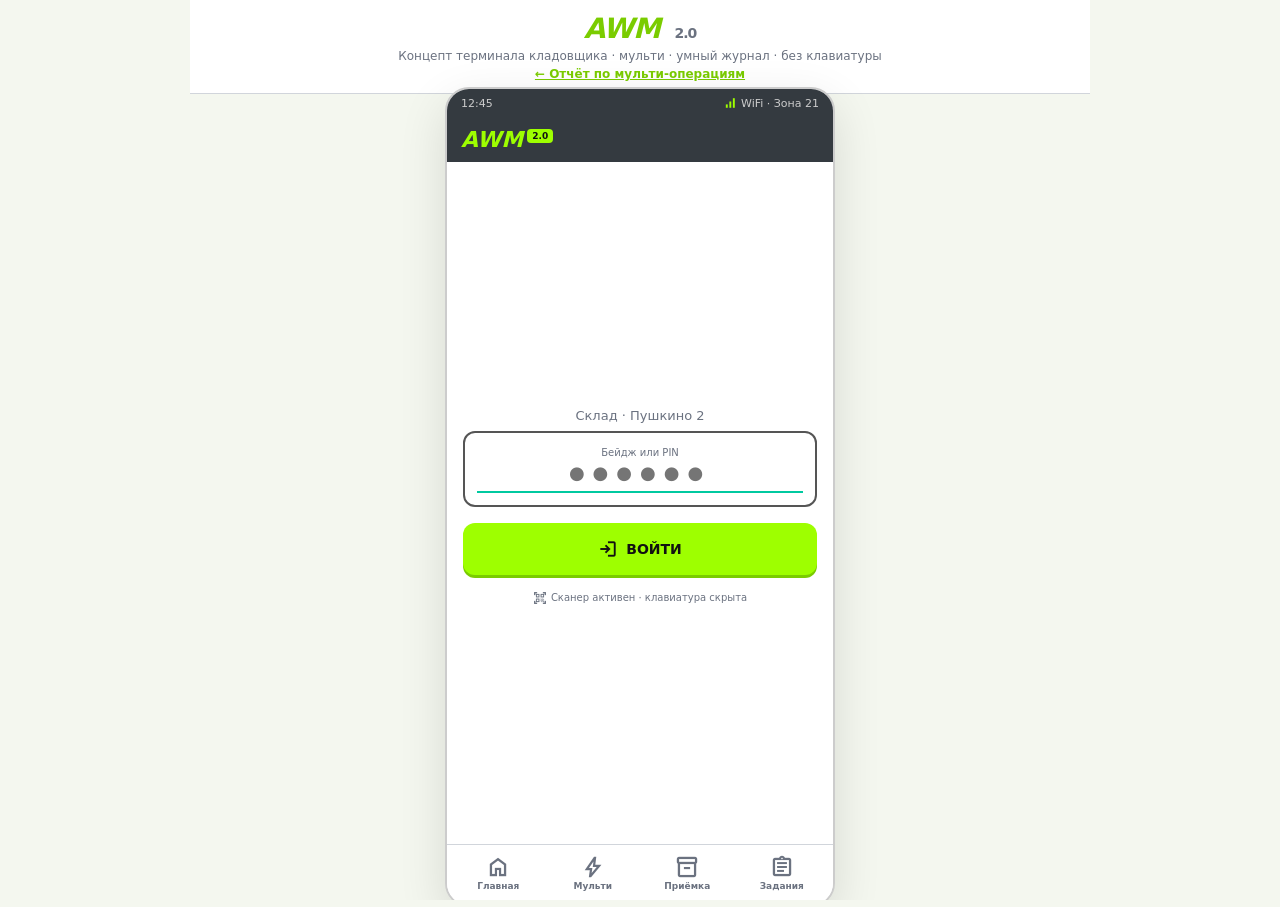
<file: index.html>
<!DOCTYPE html>
<html lang="ru">
<head>
  <meta charset="UTF-8">
  <meta name="viewport" content="width=device-width, initial-scale=1.0, maximum-scale=1.0, user-scalable=no">
  <title>AWM 2.0 — концепт</title>
  <link rel="stylesheet" href="https://fonts.googleapis.com/css2?family=Material+Symbols+Outlined:opsz,wght,FILL,GRAD@24,500,0,0&display=swap">
  <link rel="stylesheet" href="awm2.css">
</head>
<body>
  <header class="promo">
    <div class="brand">AWM <span>2.0</span></div>
    <p>Концепт терминала кладовщика · мульти · умный журнал · без клавиатуры</p>
    <p><a href="docs/multi-report.html">← Отчёт по мульти-операциям</a></p>
  </header>

  <div class="stage">
    <div class="phone" id="phone">
      <div class="status-bar">
        <span>12:45</span>
        <span class="sb-right">
          <span class="material-symbols-outlined">signal_cellular_alt</span>
          WiFi · Зона 21
        </span>
      </div>

      <section class="screen on" id="screen-login">
        <header class="hdr">
          <span class="logo">AWM<span class="logo-ver">2.0</span></span>
        </header>
        <div class="body" style="display:flex;flex-direction:column;justify-content:center;align-items:center;text-align:center;flex:1">
          <p class="login-sub">Склад · Пушкино 2</p>
          <div class="field" style="width:100%;margin-bottom:16px">
            <label>Бейдж или PIN</label>
            <input type="text" inputmode="none" placeholder="●●●●●●" readonly style="letter-spacing:8px">
          </div>
          <button type="button" class="btn-main" id="btn-login">
            <span class="material-symbols-outlined">login</span>
            ВОЙТИ
          </button>
          <p class="login-hint">
            <span class="material-symbols-outlined" style="font-size:14px">qr_code_scanner</span>
            Сканер активен · клавиатура скрыта
          </p>
        </div>
      </section>

      <section class="screen" id="screen-home">
        <header class="hdr">
          <span class="logo">AWM<span class="logo-ver">2.0</span></span>
          <div class="hdr-right">
            <span class="pill">Зона 21</span>
            <button type="button" class="icon-btn" title="Выход" data-go="screen-login">
              <span class="material-symbols-outlined">logout</span>
            </button>
          </div>
        </header>
        <div class="body">
          <p class="dash-greet">Добрый день, Daraseliya</p>
          <p class="dash-sub">3 активных задания · смена 08:00–20:00</p>
          <div class="stats">
            <div class="stat"><b>30</b><span>Принято ГЕ</span></div>
            <div class="stat"><b class="warn">50</b><span>Пустых лишних</span></div>
            <div class="stat"><b>2</b><span>Задания в работе</span></div>
            <div class="stat"><b>−18м</b><span>Экономия мульти</span></div>
          </div>
          <p class="section-title">Быстрые действия</p>
          <div class="quick-grid">
            <button type="button" class="quick quick--hero" data-go="screen-multi" data-toast="Мульти-центр">
              <div class="ico"><span class="material-symbols-outlined">bolt</span></div>
              <b>Мульти-центр</b>
              <small>Закрыть · Привязать · Товар на N ГЕ</small>
            </button>
            <button type="button" class="quick" data-go="screen-priemka">
              <div class="ico"><span class="material-symbols-outlined">inventory_2</span></div>
              <b>Приёмка</b>
              <small>Статус ГЕ · серая → зелёная</small>
            </button>
            <button type="button" class="quick" data-go="screen-tasks">
              <div class="ico"><span class="material-symbols-outlined">assignment</span></div>
              <b>Журнал</b>
              <small>Только активные · избранное</small>
            </button>
            <button type="button" class="quick" data-go="screen-ge" data-toast="Поиск ГЕ · задания не сбрасываются">
              <div class="ico"><span class="material-symbols-outlined">search</span></div>
              <b>Поиск ГЕ</b>
              <small>Overlay · FAB «Задания»</small>
            </button>
            <button type="button" class="quick" data-toast="Остаток товара">
              <div class="ico"><span class="material-symbols-outlined">bar_chart</span></div>
              <b>Остаток</b>
              <small>Как сейчас — стабильно</small>
            </button>
          </div>
        </div>
      </section>

      <section class="screen" id="screen-multi">
        <header class="hdr">
          <span class="logo">AWM<span class="logo-ver">2.0</span></span>
          <div class="hdr-right"><span class="pill">Мульти</span></div>
        </header>
        <div class="body">
          <div class="bar-title">
            <span class="material-symbols-outlined">bolt</span>
            Мульти-центр — одно окно, три режима
          </div>
          <div class="mode-tabs">
            <button type="button" class="on" data-mode="close">6A Закрыть</button>
            <button type="button" data-mode="bind">6B 0-0-1</button>
            <button type="button" data-mode="product">6C Товар</button>
          </div>
          <div class="scan-line"></div>
          <div class="field-row">
            <div class="field">
              <label>От ГЕ №</label>
              <input type="number" id="ge-from" value="37431">
            </div>
            <div class="field">
              <label>До ГЕ №</label>
              <input type="number" id="ge-to" value="37480">
            </div>
          </div>
          <div class="preview-box" id="multi-preview"></div>
          <label class="chk">
            <input type="checkbox" id="chk-verify">
            Цифры и порядок проверены
          </label>
          <button type="button" class="btn-main" id="btn-multi-run">
            <span class="material-symbols-outlined">done_all</span>
            ЗАКРЫТЬ 50 ГЕ
          </button>
          <button type="button" class="btn-sec" data-go="screen-home">
            <span class="material-symbols-outlined">close</span>
            Отмена
          </button>
        </div>
      </section>

      <section class="screen" id="screen-priemka">
        <header class="hdr">
          <span class="logo">AWM<span class="logo-ver">2.0</span></span>
          <div class="hdr-right"><span class="pill">Приёмка</span></div>
        </header>
        <div class="body">
          <div class="ge-card">
            <span style="font-size:11px;color:var(--muted)">Текущая ГЕ</span>
            <div class="num">№ 37442</div>
            <div class="ge-progress"><i id="ge-bar" style="width:0%"></i></div>
            <p style="font-size:12px">Принято: <strong id="ge-count">0</strong> / 10 шт · Стул PLAYOKAY</p>
          </div>
          <button type="button" class="btn-sec" id="btn-add-item" style="margin-bottom:12px">
            <span class="material-symbols-outlined">qr_code_scanner</span>
            Скан товара (+10 шт)
          </button>
          <button type="button" class="btn-ge btn-ge--idle" id="btn-ge-done">
            <span class="material-symbols-outlined">check_circle</span>
            ГЕ ПРИНЯТА
          </button>
          <p style="font-size:10px;color:var(--muted);text-align:center;margin-top:10px">Серая → пока нет товара · Зелёная → можно закрыть</p>
        </div>
      </section>

      <section class="screen" id="screen-tasks">
        <header class="hdr">
          <span class="logo">AWM<span class="logo-ver">2.0</span></span>
          <div class="hdr-right"><span class="pill">Журнал</span></div>
        </header>
        <div class="body">
          <p class="section-title">Избранное (localStorage / ЛК)</p>
          <div class="task-fav">
            <button type="button" class="chip chip--on">Приёмка</button>
            <button type="button" class="chip">Разгрузка</button>
            <button type="button" class="chip">МО→МО</button>
          </div>
          <p class="section-title">Только активные задания</p>
          <ul class="task-list" id="task-scroll">
            <li class="task-item" data-task="Приёмка контейнер" data-go="screen-priemka">
              <span class="task-ico"><span class="material-symbols-outlined">inventory_2</span></span>
              <div><b>Приёмка · контейнер #8841</b><small>70 ГЕ · объявлено оператором</small></div>
            </li>
            <li class="task-item" data-task="Разгрузка" data-go="screen-multi">
              <span class="task-ico"><span class="material-symbols-outlined">local_shipping</span></span>
              <div><b>Разгрузка · 0-0-1</b><small>Мульти-привязка доступна</small></div>
            </li>
            <li class="task-item" data-task="Перемещение">
              <span class="task-ico"><span class="material-symbols-outlined">swap_horiz</span></span>
              <div><b>Перемещение МХ→МО</b><small>Адрес сохраняется в сессии</small></div>
            </li>
          </ul>
          <p style="font-size:10px;color:var(--muted);margin-top:8px">Tap после скролла: задержка 350 мс — нет ложных нажатий</p>
        </div>
      </section>

      <section class="screen" id="screen-ge">
        <header class="hdr">
          <span class="logo">AWM<span class="logo-ver">2.0</span></span>
          <div class="hdr-right"><span class="pill">ГЕ</span></div>
        </header>
        <div class="body">
          <div class="field">
            <label>ШК ГЕ</label>
            <input type="text" value="217384" readonly style="font-size:16px">
          </div>
          <div class="ge-card">
            <div class="num">ГЕ №217384</div>
            <p style="font-size:12px;margin-top:8px">Место: <strong>07-44-02-10</strong></p>
            <p style="font-size:11px;color:var(--muted);margin-top:6px">2 позиции · 8.000 шт</p>
          </div>
          <p style="font-size:11px;color:var(--muted);text-align:center;display:flex;align-items:center;justify-content:center;gap:4px">
            <span class="material-symbols-outlined" style="font-size:16px">info</span>
            Журнал заданий не закрывается — FAB справа
          </p>
        </div>
      </section>

      <input type="text" class="hidden-scan" id="hidden-scan" autocomplete="off" inputmode="none" tabindex="-1">
      <button type="button" class="fab-tasks" id="fab-tasks" title="Журнал">
        <span class="material-symbols-outlined">assignment</span>
      </button>

      <nav class="nav">
        <button type="button" class="on" data-nav="screen-home">
          <span class="material-symbols-outlined">home</span>
          Главная
        </button>
        <button type="button" data-nav="screen-multi">
          <span class="material-symbols-outlined">bolt</span>
          Мульти
        </button>
        <button type="button" data-nav="screen-priemka">
          <span class="material-symbols-outlined">inventory_2</span>
          Приёмка
        </button>
        <button type="button" data-nav="screen-tasks">
          <span class="material-symbols-outlined">assignment</span>
          Задания
        </button>
      </nav>

      <div class="toast" id="toast"></div>
    </div>
  </div>

  <script src="awm2.js"></script>
</body>
</html>
</file>
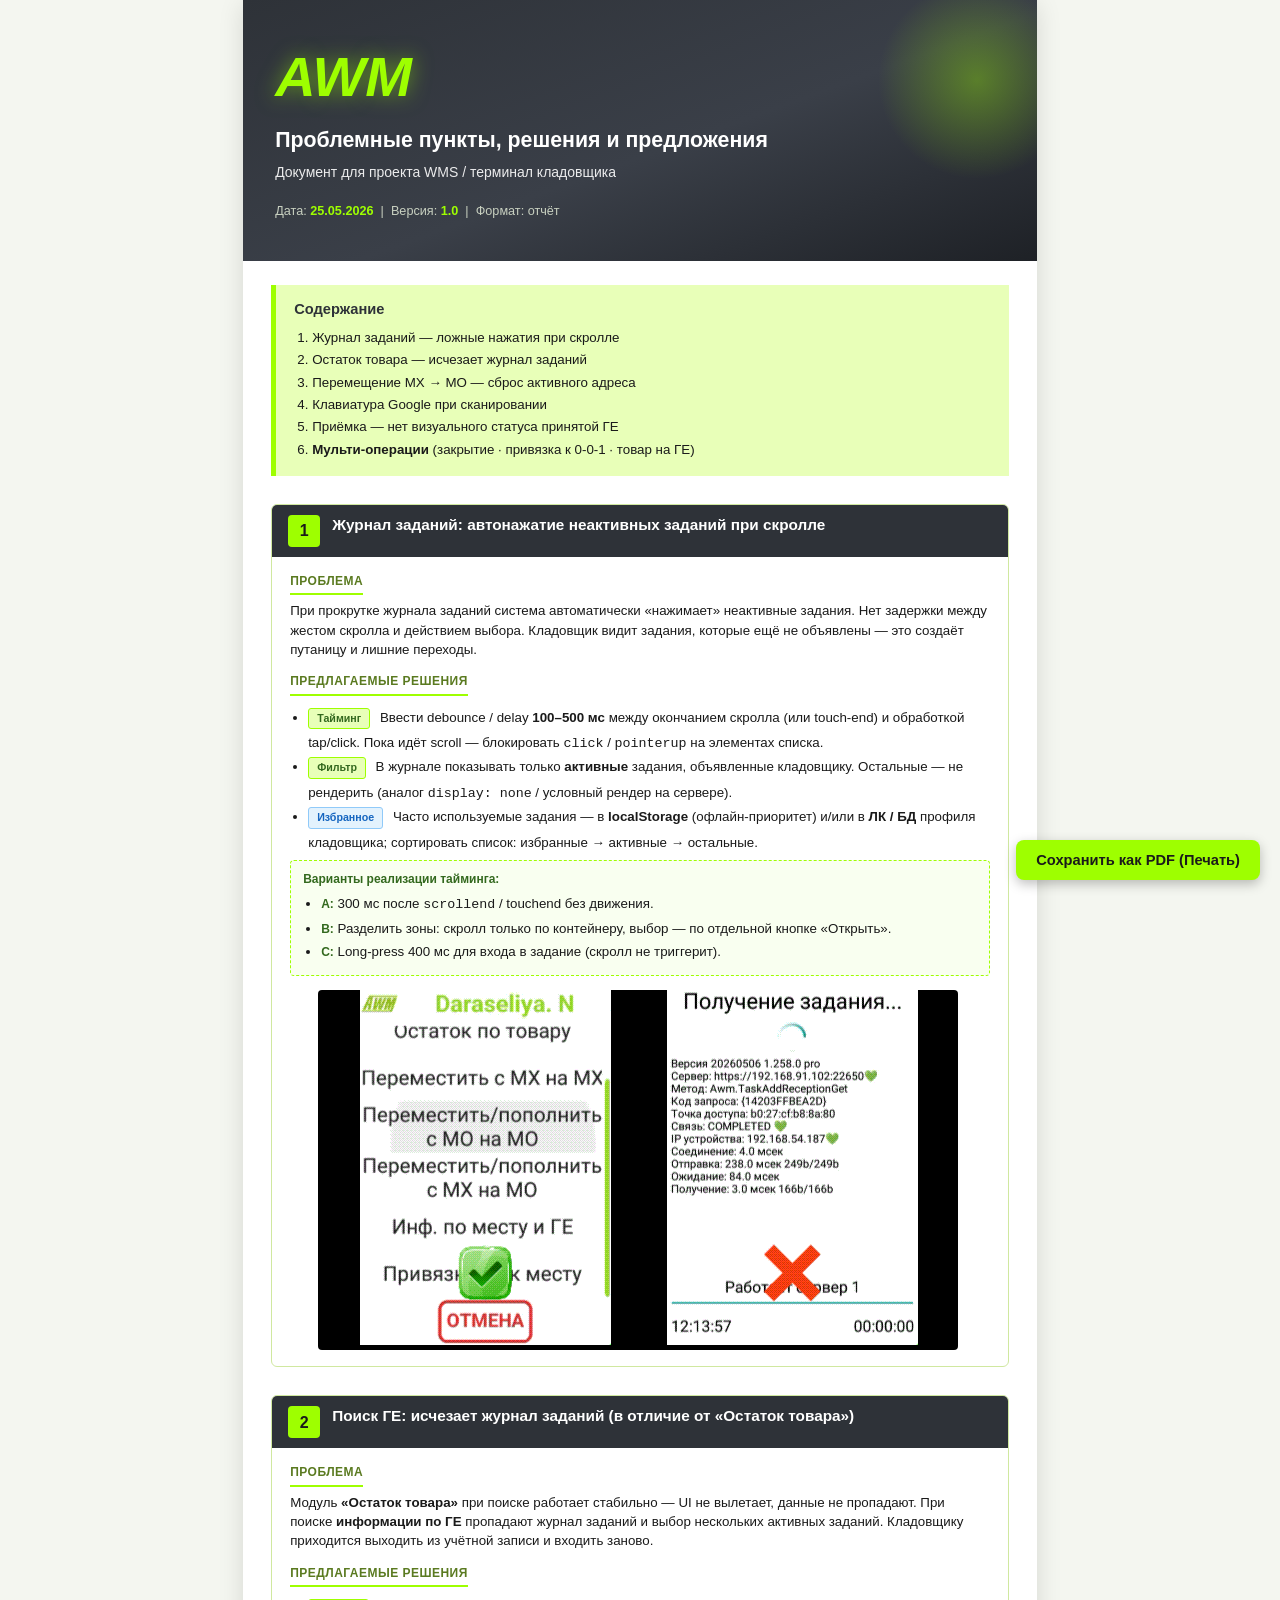
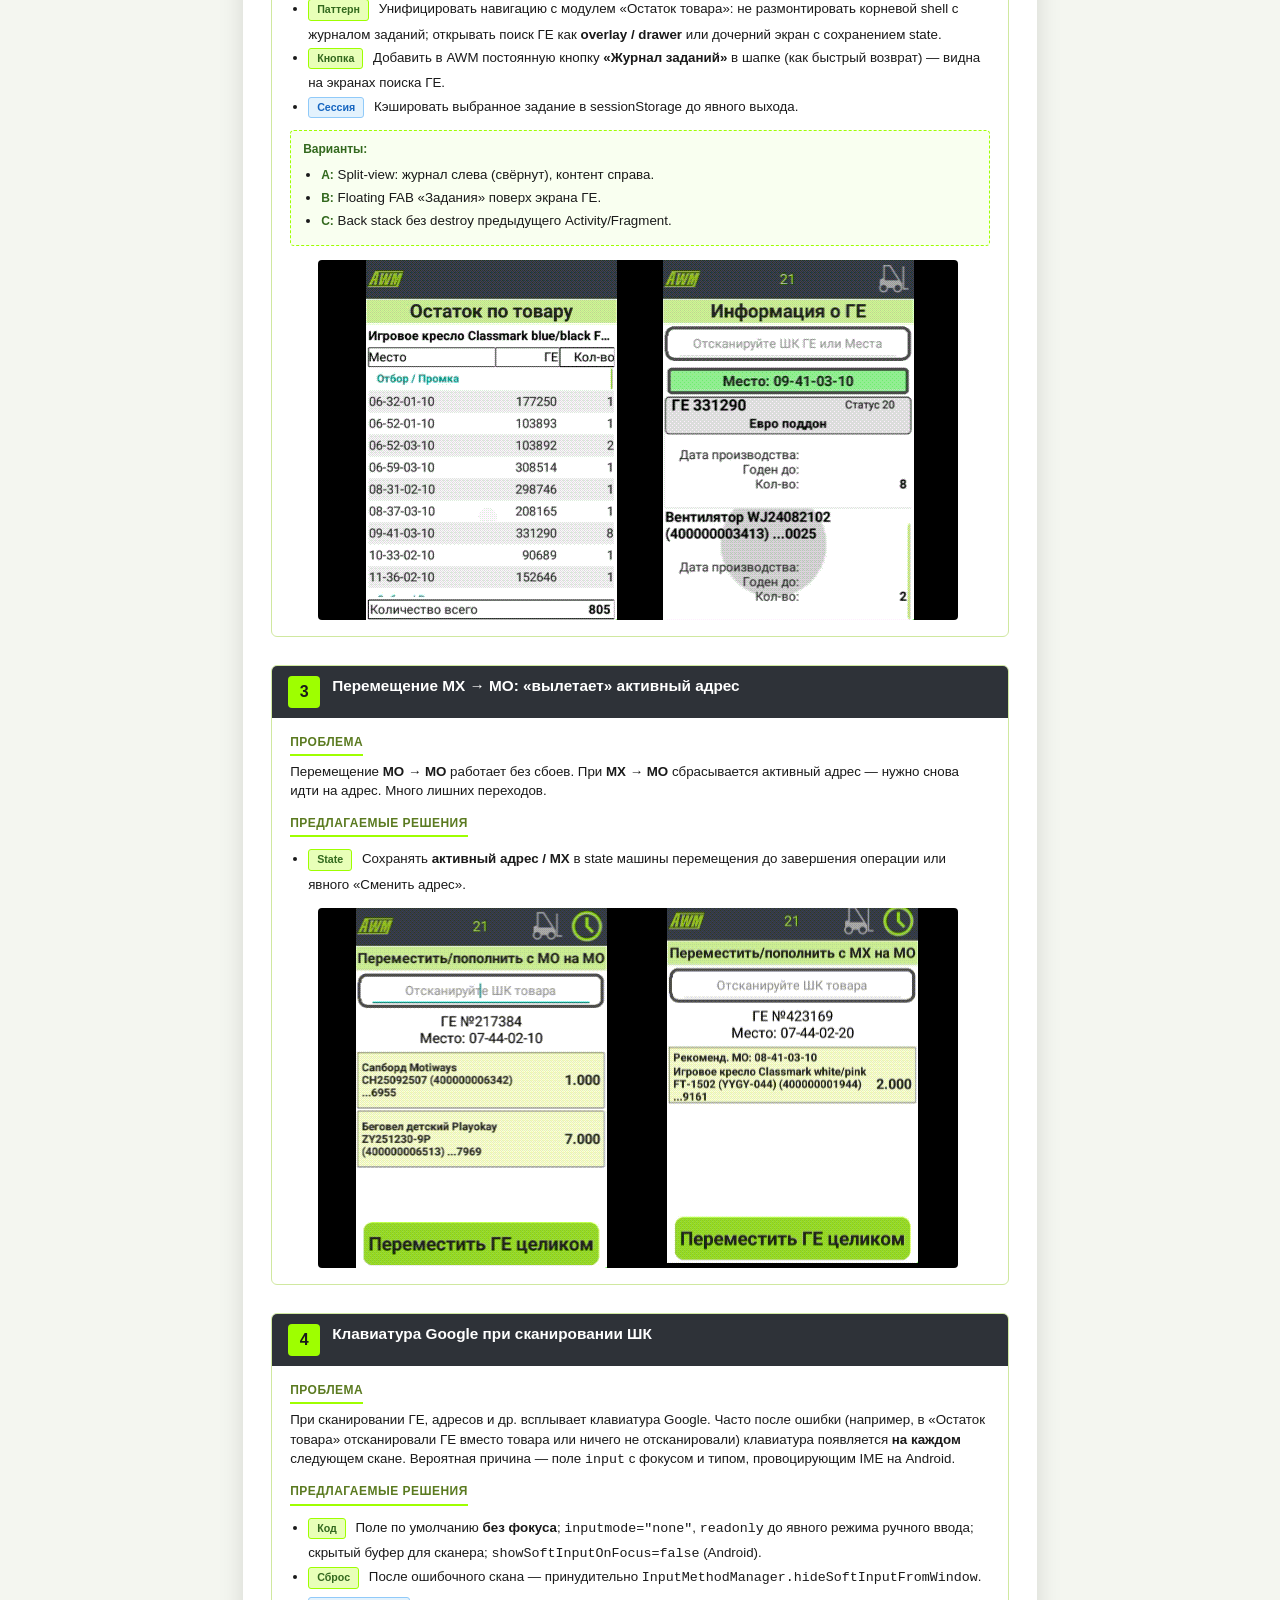
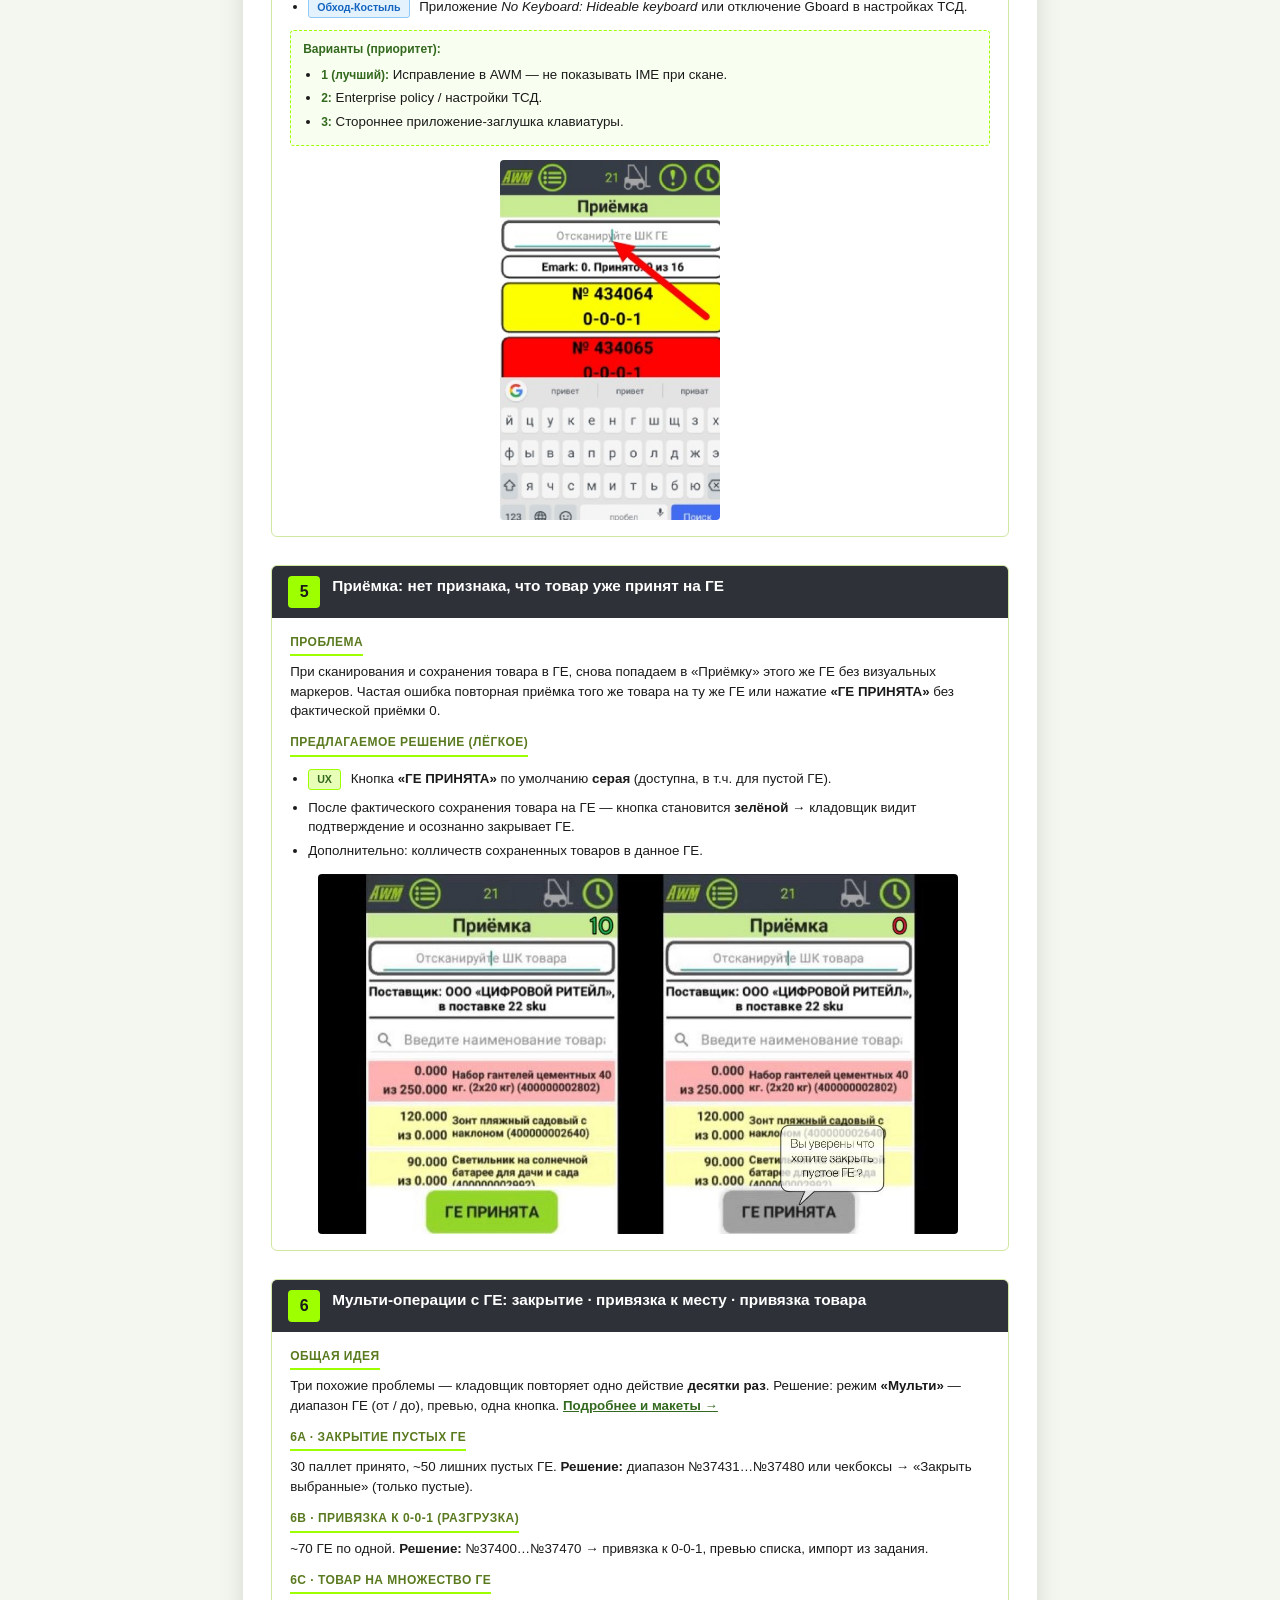
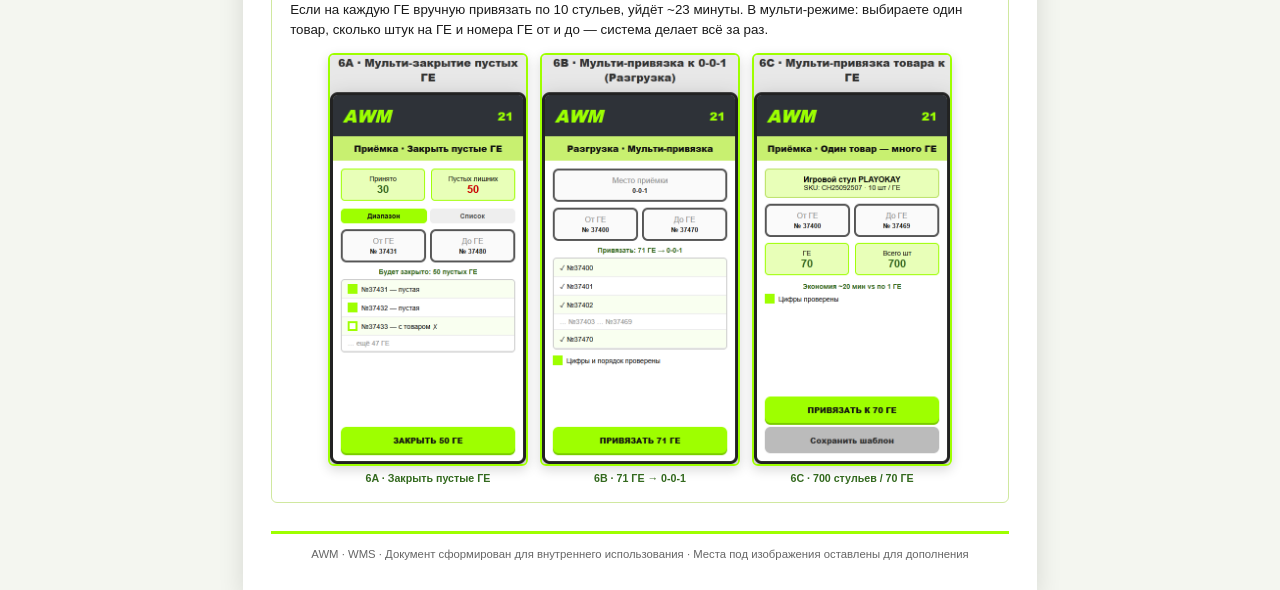
<file: awm/index.html>
<html lang="ru"><head>
  <meta charset="UTF-8">
  <title>AWM — Проблемные пункты и решения</title>
  <style>
    @page { size: A4; margin: 18mm 16mm 20mm 16mm; }
    * { box-sizing: border-box; margin: 0; padding: 0; }
    body {
      font-family: Arial, Helvetica, sans-serif;
      font-size: 10.5pt;
      line-height: 1.45;
      color: #1a1a1a;
      background: #f4f6f0;
    }
    .doc {
      max-width: 210mm;
      margin: 0 auto;
      background: #fff;
      box-shadow: 0 4px 24px rgba(0,0,0,.12);
    }
    @media print {
      body { background: #fff; }
      .doc { box-shadow: none; max-width: none; }
      .no-print { display: none !important; }
      .page-break { page-break-before: always; }
    }

    /* Cover */
    .cover {
      background: linear-gradient(160deg, #2e3238 0%, #3a3f48 55%, #1e2126 100%);
      color: #fff;
      padding: 36px 32px 40px;
      min-height: 260px;
      position: relative;
      overflow: hidden;
    }
    .cover::after {
      content: '';
      position: absolute;
      right: -40px;
      top: -20px;
      width: 200px;
      height: 200px;
      background: radial-gradient(circle, rgba(158,255,0,.35) 0%, transparent 70%);
    }
    .cover-logo {
      font-size: 42pt;
      font-weight: 900;
      font-style: italic;
      color: #9eff00;
      text-shadow: 0 0 20px rgba(158,255,0,.5);
      margin-bottom: 8px;
    }
    .cover h1 {
      font-size: 16pt;
      font-weight: 700;
      margin-bottom: 6px;
      max-width: 90%;
    }
    .cover .meta {
      font-size: 9.5pt;
      color: #c8d0c0;
      margin-top: 20px;
    }
    .cover .meta span { color: #9eff00; font-weight: 700; }

    /* Content */
    .content { padding: 24px 28px 32px; }

    .toc {
      background: #e8ffb8;
      border-left: 5px solid #9eff00;
      padding: 14px 18px;
      margin-bottom: 28px;
    }
    .toc h2 { font-size: 11pt; color: #2e3238; margin-bottom: 8px; }
    .toc ol { margin-left: 18px; font-size: 10pt; }
    .toc li { margin: 3px 0; }

    .issue {
      margin-bottom: 28px;
      border: 1px solid #d0e8a0;
      border-radius: 6px;
      overflow: hidden;
    }
    .issue-head {
      background: #2e3238;
      color: #fff;
      padding: 10px 16px;
      display: flex;
      align-items: flex-start;
      gap: 12px;
    }
    .issue-num {
      background: #9eff00;
      color: #1a1a1a;
      font-weight: 900;
      font-size: 12pt;
      min-width: 32px;
      height: 32px;
      border-radius: 4px;
      display: flex;
      align-items: center;
      justify-content: center;
      flex-shrink: 0;
    }
    .issue-head h3 { font-size: 11.5pt; font-weight: 700; line-height: 1.3; }

    .issue-body { padding: 16px 18px; }

    .block { margin-bottom: 14px; }
    .block-title {
      font-size: 9pt;
      font-weight: 800;
      text-transform: uppercase;
      letter-spacing: .04em;
      color: #5a7a20;
      margin-bottom: 6px;
      padding-bottom: 3px;
      border-bottom: 2px solid #9eff00;
      display: inline-block;
    }
    .block p, .block ul { font-size: 10pt; }
    .block ul { margin: 6px 0 0 18px; }
    .block li { margin: 4px 0; }

    .tag {
      display: inline-block;
      font-size: 8pt;
      font-weight: 700;
      padding: 2px 8px;
      border-radius: 3px;
      margin-right: 6px;
      margin-bottom: 4px;
    }
    .tag--bug { background: #ffebee; color: #c62828; border: 1px solid #ef9a9a; }
    .tag--fix { background: #e8ffb8; color: #33691e; border: 1px solid #9eff00; }
    .tag--idea { background: #e3f2fd; color: #1565c0; border: 1px solid #90caf9; }

    .variants {
      background: #f9fff0;
      border: 1px dashed #9eff00;
      border-radius: 4px;
      padding: 10px 12px;
      margin-top: 8px;
    }
    .variants strong { font-size: 9pt; color: #33691e; }

.img-placeholder {
    margin-top: 12px;
    height: 360px;
    border-radius: 4px;
    display: flex;
    flex-direction: column;
    align-items: center;
    justify-content: center;
    color: #6a8a30;
    font-size: 9pt;
    text-align: center;
    padding: 16px;
	    width: 640px;
    margin-left: 4%;
}
    .img-placeholder .ico { font-size: 22pt; margin-bottom: 6px; opacity: .6; }

    .mockup-gallery {
      display: flex;
      flex-wrap: wrap;
      gap: 12px;
      justify-content: center;
      margin-top: 14px;
    }
    .mockup-item {
      flex: 1 1 28%;
      min-width: 140px;
      max-width: 200px;
      text-align: center;
    }
    .mockup-item img {
      width: 100%;
      border: 2px solid #9eff00;
      border-radius: 6px;
      box-shadow: 0 4px 12px rgba(0,0,0,.15);
    }
    .mockup-item figcaption {
      font-size: 8pt;
      font-weight: 700;
      color: #33691e;
      margin-top: 6px;
      line-height: 1.3;
    }
    .mockup-wide {
      margin-top: 14px;
      text-align: center;
    }
    .mockup-wide img {
      max-width: 100%;
      border: 2px solid #9eff00;
      border-radius: 6px;
    }
    .mockup-wide figcaption {
      font-size: 8.5pt;
      color: #555;
      margin-top: 6px;
    }
    .flow {
      display: flex;
      align-items: center;
      justify-content: center;
      gap: 8px;
      flex-wrap: wrap;
      margin: 12px 0;
      font-size: 9pt;
      font-weight: 700;
    }
    .flow span {
      background: #2e3238;
      color: #9eff00;
      padding: 6px 10px;
      border-radius: 4px;
    }
    .flow .arrow { background: none; color: #5a7a20; font-size: 14pt; }
    .sub-block {
      border-left: 4px solid #9eff00;
      padding-left: 12px;
      margin: 16px 0;
    }
    .sub-block h4 {
      font-size: 10.5pt;
      color: #2e3238;
      margin-bottom: 8px;
    }

    .footer-doc {
      margin-top: 24px;
      padding-top: 12px;
      border-top: 3px solid #9eff00;
      font-size: 8.5pt;
      color: #666;
      text-align: center;
    }

    .print-btn {
      position: fixed;
      bottom: 20px;
      right: 20px;
      background: #9eff00;
      color: #1a1a1a;
      border: none;
      padding: 12px 20px;
      font-weight: 800;
      font-size: 11pt;
      border-radius: 8px;
      cursor: pointer;
      box-shadow: 0 4px 12px rgba(0,0,0,.25);
      z-index: 100;
    }
    .print-btn:hover { background: #c6ff1a; }
  </style>
</head>
<body>
  <button class="print-btn no-print" onclick="window.print()">Сохранить как PDF (Печать)</button>

  <div class="doc">
    <header class="cover">
      <div class="cover-logo">AWM</div>
      <h1>Проблемные пункты, решения и предложения</h1>
      <p style="font-size:10.5pt;opacity:.9;max-width:95%">Документ для проекта WMS / терминал кладовщика</p>
      <p class="meta">Дата: <span>25.05.2026</span> &nbsp;|&nbsp; Версия: <span>1.0</span> &nbsp;|&nbsp; Формат: отчёт</p>
    </header>

    <div class="content">
      <nav class="toc">
        <h2>Содержание</h2>
        <ol>
          <li>Журнал заданий — ложные нажатия при скролле</li>
          <li>Остаток товара — исчезает журнал заданий</li>
          <li>Перемещение МХ → МО — сброс активного адреса</li>
          <li>Клавиатура Google при сканировании</li>
          <li>Приёмка — нет визуального статуса принятой ГЕ</li>
          <li><strong>Мульти-операции</strong> (закрытие · привязка к 0-0-1 · товар на ГЕ)</li>
        </ol>
      </nav>

      <!-- 1 -->
      <article class="issue" id="p1">
        <div class="issue-head">
          <span class="issue-num">1</span>
          <h3>Журнал заданий: автонажатие неактивных заданий при скролле</h3>
        </div>
        <div class="issue-body">
          <div class="block">
            <div class="block-title">Проблема</div>
            <p>При прокрутке журнала заданий система автоматически «нажимает» неактивные задания. Нет задержки между жестом скролла и действием выбора. Кладовщик видит задания, которые ещё не объявлены  — это создаёт путаницу и лишние переходы.</p>
          </div>
          <div class="block">
            <div class="block-title">Предлагаемые решения</div>
            <ul>
              <li><span class="tag tag--fix">Тайминг</span> Ввести debounce / delay <strong>100–500 мс</strong> между окончанием скролла (или touch-end) и обработкой tap/click. Пока идёт scroll — блокировать <code>click</code> / <code>pointerup</code> на элементах списка.</li>
              <li><span class="tag tag--fix">Фильтр</span> В журнале показывать только <strong>активные</strong> задания, объявленные кладовщику. Остальные — не рендерить (аналог <code>display: none</code> / условный рендер на сервере).</li>
              <li><span class="tag tag--idea">Избранное</span> Часто используемые задания — в <strong>localStorage</strong> (офлайн-приоритет) и/или в <strong>ЛК / БД</strong> профиля кладовщика; сортировать список: избранные → активные → остальные.</li>
            </ul>
            <div class="variants">
              <strong>Варианты реализации тайминга:</strong>
              <ul>
                <li><strong>A:</strong> 300 мс после <code>scrollend</code> / touchend без движения.</li>
                <li><strong>B:</strong> Разделить зоны: скролл только по контейнеру, выбор — по отдельной кнопке «Открыть».</li>
                <li><strong>C:</strong> Long-press 400 мс для входа в задание (скролл не триггерит).</li>
              </ul>
            </div>
          </div>
<div class="img-placeholder" style="background: url(./photo/mission-1.gif);background-size: cover;">
          </div>
        </div>
      </article>

      <!-- 2 -->
      <article class="issue page-break" id="p2">
        <div class="issue-head">
          <span class="issue-num">2</span>
          <h3>Поиск ГЕ: исчезает журнал заданий (в отличие от «Остаток товара»)</h3>
        </div>
        <div class="issue-body">
          <div class="block">
            <div class="block-title">Проблема</div>
            <p>Модуль <strong>«Остаток товара»</strong> при поиске работает стабильно — UI не вылетает, данные не пропадают. При поиске <strong>информации по ГЕ</strong> пропадают журнал заданий и выбор нескольких активных заданий. Кладовщику приходится выходить из учётной записи и входить заново.</p>
          </div>
          <div class="block">
            <div class="block-title">Предлагаемые решения</div>
            <ul>
              <li><span class="tag tag--fix">Паттерн</span> Унифицировать навигацию с модулем «Остаток товара»: не размонтировать корневой shell с журналом заданий; открывать поиск ГЕ как <strong>overlay / drawer</strong> или дочерний экран с сохранением state.</li>
              <li><span class="tag tag--fix">Кнопка</span> Добавить в AWM постоянную кнопку <strong>«Журнал заданий»</strong> в шапке (как быстрый возврат) — видна на экранах поиска ГЕ.</li>
              <li><span class="tag tag--idea">Сессия</span> Кэшировать выбранное задание в sessionStorage до явного выхода.</li>
            </ul>
            <div class="variants">
              <strong>Варианты:</strong>
              <ul>
                <li><strong>A:</strong> Split-view: журнал слева (свёрнут), контент справа.</li>
                <li><strong>B:</strong> Floating FAB «Задания» поверх экрана ГЕ.</li>
                <li><strong>C:</strong> Back stack без destroy предыдущего Activity/Fragment.</li>
              </ul>
            </div>
          </div>
<div class="img-placeholder" style="background: url(./photo/geTovar.gif);background-size: cover;">
          </div>
        </div>
      </article>

      <!-- 3 -->
      <article class="issue" id="p3">
        <div class="issue-head">
          <span class="issue-num">3</span>
          <h3>Перемещение МХ → МО: «вылетает» активный адрес</h3>
        </div>
        <div class="issue-body">
          <div class="block">
            <div class="block-title">Проблема</div>
            <p>Перемещение <strong>МО → МО</strong> работает без сбоев. При <strong>МХ → МО</strong> сбрасывается активный адрес — нужно снова идти на адрес. Много лишних переходов.</p>
          </div>
          <div class="block">
            <div class="block-title">Предлагаемые решения</div>
            <ul>
              <li><span class="tag tag--fix">State</span> Сохранять <strong>активный адрес / МХ</strong> в state машины перемещения до завершения операции или явного «Сменить адрес».</li>
              
              
            </ul>
          </div>
<div class="img-placeholder" style="background: url(./photo/momx.gif);background-size: cover;">
          </div>
        </div>
      </article>

      <!-- 4 -->
      <article class="issue page-break" id="p4">
        <div class="issue-head">
          <span class="issue-num">4</span>
          <h3>Клавиатура Google при сканировании ШК</h3>
        </div>
        <div class="issue-body">
          <div class="block">
            <div class="block-title">Проблема</div>
            <p>При сканировании ГЕ, адресов и др. всплывает клавиатура Google. Часто после ошибки (например, в «Остаток товара» отсканировали ГЕ вместо товара или ничего не отсканировали) клавиатура появляется <strong>на каждом</strong> следующем скане. Вероятная причина — поле <code>input</code> с фокусом и типом, провоцирующим IME на Android.</p>
          </div>
          <div class="block">
            <div class="block-title">Предлагаемые решения</div>
            <ul>
              <li><span class="tag tag--fix">Код</span> Поле по умолчанию <strong>без фокуса</strong>; <code>inputmode="none"</code>, <code>readonly</code> до явного режима ручного ввода; скрытый буфер для сканера; <code>showSoftInputOnFocus=false</code> (Android).</li>
              <li><span class="tag tag--fix">Сброс</span> После ошибочного скана — принудительно <code>InputMethodManager.hideSoftInputFromWindow</code>.</li>
              <li><span class="tag tag--idea">Обход-Костыль</span> Приложение <em>No Keyboard: Hideable keyboard</em> или отключение Gboard в настройках ТСД.</li>
            </ul>
            <div class="variants">
              <strong>Варианты (приоритет):</strong>
              <ul>
                <li><strong>1 (лучший):</strong> Исправление в AWM — не показывать IME при скане.</li>
                <li><strong>2:</strong> Enterprise policy / настройки ТСД.</li>
                <li><strong>3:</strong> Стороннее приложение-заглушка клавиатуры.</li>
              </ul>
            </div>
          </div>
<div class="img-placeholder" style="    background: url(./photo/Gboard.png);background-size: cover;width: 220px;margin-left: 30%;">
          </div>
        </div>
      </article>

      <!-- 5 -->
      <article class="issue" id="p5">
        <div class="issue-head">
          <span class="issue-num">5</span>
          <h3>Приёмка: нет признака, что товар уже принят на ГЕ</h3>
        </div>
        <div class="issue-body">
          <div class="block">
            <div class="block-title">Проблема</div>
            <p>При сканирования и сохранения товара в ГЕ, снова попадаем в «Приёмку» этого же ГЕ без визуальных маркеров. 
Частая ошибка повторная приёмка того же товара на ту же ГЕ или нажатие <strong>«ГЕ ПРИНЯТА»</strong> без фактической приёмки 0.</p>
          </div>
          <div class="block">
            <div class="block-title">Предлагаемое решение (лёгкое)</div>
            <ul>
              <li><span class="tag tag--fix">UX</span> Кнопка <strong>«ГЕ ПРИНЯТА»</strong> по умолчанию <strong>серая</strong> (доступна, в т.ч. для пустой ГЕ).</li>
              <li>После фактического сохранения товара на ГЕ — кнопка становится <strong>зелёной</strong> → кладовщик видит подтверждение и осознанно закрывает ГЕ.</li>
              <li>Дополнительно: колличеств сохраненных товаров в данное ГЕ.</li>
            </ul>
          </div>
<div class="img-placeholder" style="background: url(./photo/priemka.png);background-size: cover;">
          </div>
        </div>
      </article>

      <!-- 6 — Мульти-операции -->
      <article class="issue page-break" id="p6">
        <div class="issue-head">
          <span class="issue-num">6</span>
          <h3>Мульти-операции с ГЕ: закрытие · привязка к месту · привязка товара</h3>
        </div>
        <div class="issue-body">
          <div class="block">
            <div class="block-title">Общая идея</div>
            <p>Три похожие проблемы — кладовщик повторяет одно действие <strong>десятки раз</strong>. Решение: режим <strong>«Мульти»</strong> — диапазон ГЕ (от / до), превью, одна кнопка. <a href="multi-report.html" style="color:#33691e;font-weight:700">Подробнее и макеты →</a></p>
          </div>
          <div class="block">
            <div class="block-title">6A · Закрытие пустых ГЕ</div>
            <p>30 паллет принято, ~50 лишних пустых ГЕ. <strong>Решение:</strong> диапазон №37431…№37480 или чекбоксы → «Закрыть выбранные» (только пустые).</p>
          </div>
          <div class="block">
            <div class="block-title">6B · Привязка к 0-0-1 (Разгрузка)</div>
            <p>~70 ГЕ по одной. <strong>Решение:</strong> №37400…№37470 → привязка к 0-0-1, превью списка, импорт из задания.</p>
          </div>
          <div class="block">
            <div class="block-title">6C · Товар на множество ГЕ</div>
            <p>Если на каждую ГЕ вручную привязать по 10 стульев, уйдёт ~23 минуты. В мульти-режиме: выбираете один товар, сколько штук на ГЕ и номера ГЕ от и до — система делает всё за раз.  </p>
          </div>
          <div class="mockup-gallery">
            <figure class="mockup-item"><img src="./photo/multi-close.png" alt="6A"><figcaption>6A · Закрыть пустые ГЕ</figcaption></figure>
            <figure class="mockup-item"><img src="./photo/multi-bind-place.png" alt="6B"><figcaption>6B · 71 ГЕ → 0-0-1</figcaption></figure>
            <figure class="mockup-item"><img src="./photo/multi-bind-product.png" alt="6C"><figcaption>6C · 700 стульев / 70 ГЕ</figcaption></figure>
          </div>
        </div>
      </article>

      <footer class="footer-doc">
        AWM · WMS · Документ сформирован для внутреннего использования · Места под изображения оставлены для дополнения
      </footer>
    </div>
  </div>


</body></html>
</file>
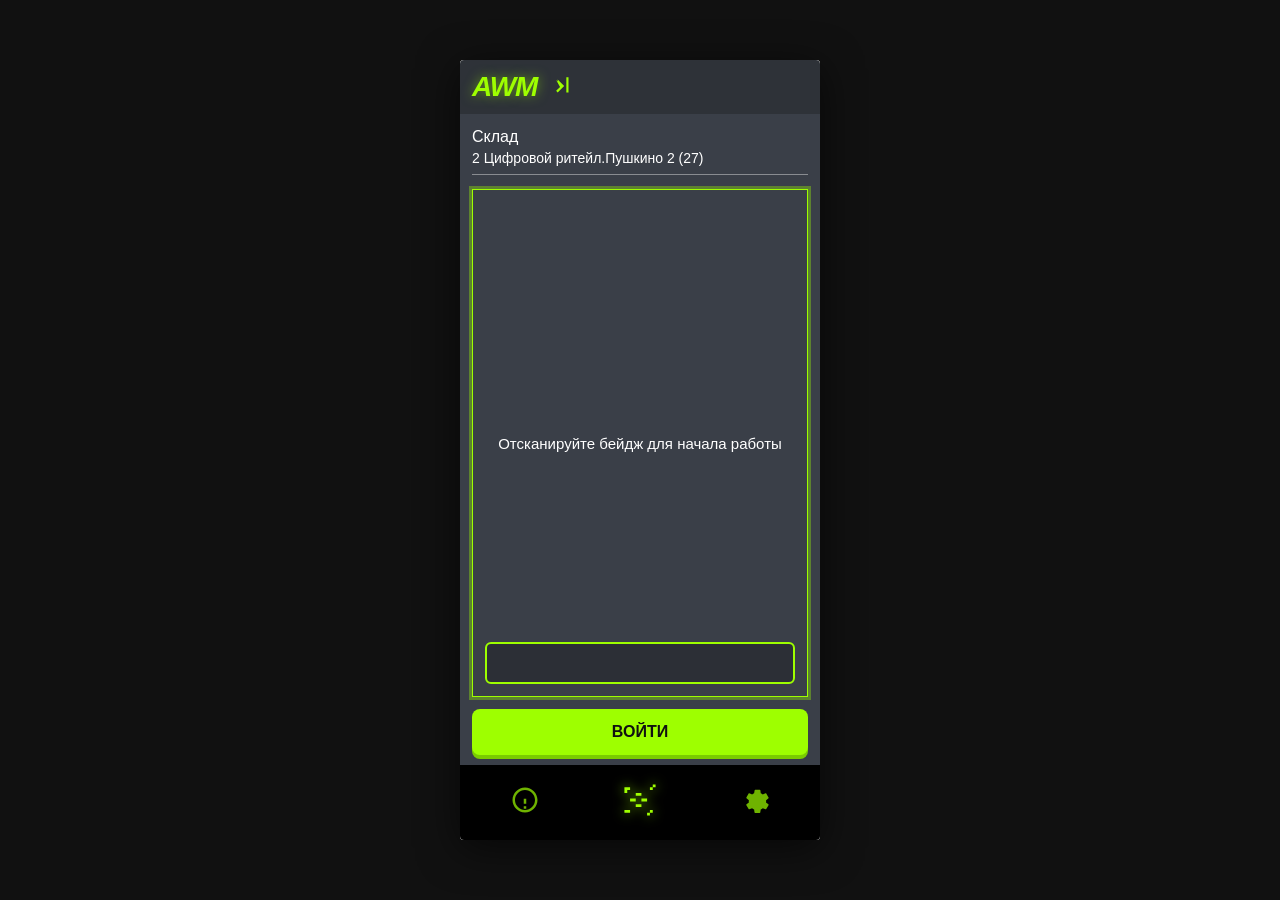
<file: index3.html>
<!DOCTYPE html>
<html lang="ru">
<head>
  <meta charset="UTF-8">
  <meta name="viewport" content="width=device-width, initial-scale=1.0, maximum-scale=1.0, user-scalable=no">
  <title>AWM</title>
  <link rel="stylesheet" href="style.css">
</head>
<body>
  <div class="phone-wrap">
    <div class="phone" id="phone">
      <!-- LOGIN -->
      <section class="screen active" id="screen-login">
        <header class="hdr hdr-dark">
          <span class="logo">AWM</span>
          <button type="button" class="btn-icon" id="btn-logout-login" title="Выход">
            <svg width="26" height="26" viewBox="0 0 24 24"><path fill="currentColor" d="M16 3h2v14h-2V3zM8 7l-1.4-1.4L10.2 12 6.6 15.4 8 17l6-6-6-6z"/></svg>
          </button>
        </header>
        <div class="body-dark flex-grow">
          <p class="txt-white mb-4">Склад</p>
          <p class="txt-white warehouse">2 Цифровой ритейл.Пушкино 2 (27)</p>
          <label class="scan-area" id="badge-area">
            <span class="scan-hint">Отсканируйте бейдж для начала работы</span>
            <input type="text" class="scan-inp" id="badge-inp" autocomplete="off" placeholder="">
          </label>
          <button type="button" class="btn-enter" id="btn-enter">ВОЙТИ</button>
        </div>
        <footer class="foot-dark">
          <button type="button" class="foot-btn" data-toast="Связь: OK"><svg viewBox="0 0 24 24" width="30" height="30"><path fill="currentColor" d="M12 2C6.5 2 2 6.5 2 12s4.5 10 10 10 10-4.5 10-10S17.5 2 12 2zm0 18c-4.4 0-8-3.6-8-8s3.6-8 8-8 8 3.6 8 8-3.6 8-8 8zm-1-9h2v4h-2v-4zm0 6h2v2h-2v-2z"/></svg></button>
          <button type="button" class="foot-btn foot-btn--on" id="btn-scanner"><svg viewBox="0 0 24 24" width="34" height="34"><path fill="currentColor" d="M3 5h2V3H1v4h2V5zm18-2h-2v2h2V3h2V1h-2v2zM3 19H1v2h4v-2H3v-2zm16 2h2v-2h-2v2h-2v2h2v-2zM7 11H5v2h4v-2H7zm10 0h-4v2h4v-2zm-6 4H9v2h4v-2h-2zm0-8H9v2h4V7h-2z"/></svg></button>
          <button type="button" class="foot-btn" data-toast="Настройки"><svg viewBox="0 0 24 24" width="30" height="30"><path fill="currentColor" d="M12 8a4 4 0 1 0 0 8 4 4 0 0 0 0-8zm8.9 4.1l1.9-1.5c.2-.2.2-.5 0-.7l-1.8-3.1c-.1-.2-.4-.3-.6-.2l-2.2.9c-.5-.4-1-.7-1.6-1l-.3-2.4c0-.2-.2-.4-.5-.4h-3.6c-.2 0-.4.2-.5.4l-.4 2.4c-.6.3-1.1.6-1.6 1l-2.2-.9c-.2-.1-.5 0-.6.2l-1.8 3.1c-.1.2-.1.5.1.7l1.9 1.5c0 .3-.1.6-.1.9s0 .6.1.9l-1.9 1.5c-.2.2-.2.5-.1.7l1.8 3.1c.1.2.4.3.6.2l2.2-.9c.5.4 1 .7 1.6 1l.3 2.4c.1.2.3.4.5.4h3.6c.3 0 .5-.2.5-.4l.4-2.4c.5-.3 1.1-.6 1.6-1l2.2.9c.2.1.5 0 .6-.2l1.8-3.1c.1-.2.1-.5-.1-.7l-1.9-1.5c.1-.3.1-.6.1-.9s0-.6-.1-.9z"/></svg></button>
        </footer>
      </section>

      <!-- WELCOME -->
      <section class="screen" id="screen-welcome">
        <div class="body-dark flex-grow center-all">
          <div class="welcome-frame">
            <p id="welcome-msg">Добрый день, Daraseliya. N</p>
          </div>
          <button type="button" class="btn-enter" id="btn-welcome-ok">ПРОДОЛЖИТЬ</button>
        </div>
      </section>

      <!-- MENU -->
      <section class="screen" id="screen-menu">
        <header class="hdr hdr-dark">
          <span class="logo">AWM</span>
          <button type="button" class="btn-icon" id="btn-logout-menu">
            <svg width="24" height="24" viewBox="0 0 24 24"><path fill="currentColor" d="M10 3H4v18h6v-2H6V5h4V3zm11 7-6 6 1.4 1.4L20 12.8V19h2V9h-2V9.2L13.4 6 12 7.4z"/></svg>
          </button>
          <div class="hdr-right">
            <span class="zone">21</span>
            <svg class="ico-fork" viewBox="0 0 24 24" width="28" height="28"><path fill="#aaa" d="M4 18h2v-4h2v-6H6V6h2V4H4v14zm8-8h2V6h-2v4zm4 0h2V6h-2v4zm-4 4h2v4h-2v-4zm4 0h2v4h-2v-4z"/></svg>
            <span class="circle-ico circle-ico--fill">!</span>
            <span class="circle-ico">⏱</span>
          </div>
        </header>
        <div class="body-white flex-grow scroll-y">
          <div class="menu-row" data-screen="journal">
            <svg class="menu-ico" viewBox="0 0 24 24" width="32" height="32"><path fill="#555" d="M10 4H4c-1.1 0-2 .9-2 2v12c0 1.1.9 2 2 2h16c1.1 0 2-.9 2-2V8c0-1.1-.9-2-2-2h-8l-2-2z"/></svg>
            <div><b>Журнал заданий</b><small>Модуль заданий WMS</small></div>
          </div>
          <div class="menu-row" data-screen="labels">
            <svg class="menu-ico" viewBox="0 0 24 24" width="32" height="32"><path fill="#555" d="M14 2H6c-1.1 0-2 .9-2 2v16c0 1.1.9 2 2 2h12c1.1 0 2-.9 2-2V8l-6-6zm2 16H8v-2h8v2zm0-4H8v-2h8v2zm-3-5V3.5L18.5 9H13z"/></svg>
            <div><b>Этикетки</b><small>Печать этикеток</small></div>
          </div>
          <div class="menu-row" data-screen="priemka">
            <svg class="menu-ico" viewBox="0 0 24 24" width="32" height="32"><path fill="#555" d="M20 6h-4V4c0-1.1-.9-2-2-2h-4c-1.1 0-2 .9-2 2v2H4c-1.1 0-2 .9-2 2v12c0 1.1.9 2 2 2h16c1.1 0 2-.9 2-2V8c0-1.1-.9-2-2-2z"/></svg>
            <div><b>Приёмка</b><small>Приём товара на склад</small></div>
          </div>
          <div class="menu-row" data-screen="move">
            <svg class="menu-ico" viewBox="0 0 24 24" width="32" height="32"><path fill="#555" d="M16 6l2.3-2.3-1.4-1.4L14 5.2 11.7 2.9 10.3 4.3 12.6 6.6 10 9.2 7.7 7 6.3 8.4 8.6 10.7 6 13.3l-2.3-2.3-1.4 1.4L5.2 14l-2.3 2.3 1.4 1.4L5.2 16l2.3 2.3 1.4-1.4L7 15.4l2.6-2.6 2.3 2.3 1.4-1.4-2.3-2.3L14 9.2l2.6 2.6 1.4-1.4L15.7 7 18 4.7 19.4 3.3 17.1 6l2.6 2.6z"/></svg>
            <div><b>Перемещение</b><small>Переместить / пополнить с МО на МО</small></div>
          </div>
          <div class="menu-btns">
            <button type="button" class="btn-red-outline" id="btn-screensaver">ЗАСТАВКА</button>
            <button type="button" class="btn-blue-outline" id="btn-wifi">WiFi</button>
            <button type="button" class="btn-red-outline" id="btn-scanner-menu">СКАНЕР</button>
          </div>
        </div>
      </section>

      <!-- PRIEMKA -->
      <section class="screen" id="screen-priemka">
        <header class="hdr hdr-dark">
          <span class="logo">AWM</span>
          <div class="hdr-right">
            <span class="zone">21</span>
            <svg class="ico-fork" viewBox="0 0 24 24" width="28" height="28"><path fill="#aaa" d="M4 18h2v-4h2v-6H6V6h2V4H4v14zm8-8h2V6h-2v4zm4 0h2V6h-2v4zm-4 4h2v4h-2v-4zm4 0h2v4h-2v-4z"/></svg>
            <span class="circle-ico circle-ico--fill">!</span>
            <span class="circle-ico">⏱</span>
          </div>
        </header>
        <div class="bar-green">Приёмка</div>
        <div class="body-white flex-grow pad-work">
          <label class="field-box">
            <input type="text" class="field-inp" id="priemka-inp" placeholder="Отсканируйте ШК ГЕ" autocomplete="off">
          </label>
          <button type="button" class="btn-green-border" id="btn-euro">Евро поддон</button>
          <button type="button" class="btn-green-border" id="btn-company">Компания</button>
        </div>
        <button type="button" class="btn-back" data-screen="menu">← Назад</button>
      </section>

      <!-- MOVE -->
      <section class="screen" id="screen-move">
        <header class="hdr hdr-dark">
          <span class="logo">AWM</span>
          <div class="hdr-right">
            <span class="zone">21</span>
            <svg class="ico-fork" viewBox="0 0 24 24" width="28" height="28"><path fill="#aaa" d="M4 18h2v-4h2v-6H6V6h2V4H4v14zm8-8h2V6h-2v4zm4 0h2V6h-2v4zm-4 4h2v4h-2v-4zm4 0h2v4h-2v-4z"/></svg>
            <span class="circle-ico">⏱</span>
          </div>
        </header>
        <div class="bar-green" id="move-title">Переместить/пополнить с МО на МО</div>
        <div class="body-white flex-grow pad-work scroll-y" id="move-body"></div>
        <button type="button" class="btn-back" data-screen="menu">← Назад</button>
      </section>

      <!-- JOURNAL -->
      <section class="screen" id="screen-journal">
        <header class="hdr hdr-dark"><span class="logo">AWM</span><div class="hdr-right"><span class="zone">21</span></div></header>
        <div class="bar-green">Журнал заданий</div>
        <div class="body-white flex-grow pad-work">
          <div class="task-item"><span>Приёмка ГЕ</span><span class="tag tag--on">В работе</span></div>
          <div class="task-item"><span>Перемещение 07-44</span><span class="tag">Ожидает</span></div>
        </div>
        <button type="button" class="btn-back" data-screen="menu">← Назад</button>
      </section>

      <!-- LABELS -->
      <section class="screen" id="screen-labels">
        <header class="hdr hdr-dark"><span class="logo">AWM</span><div class="hdr-right"><span class="zone">21</span></div></header>
        <div class="bar-green">Этикетки</div>
        <div class="body-white flex-grow pad-work">
          <label class="field-box">
            <input type="text" class="field-inp" id="labels-inp" placeholder="Отсканируйте ШК для печати" autocomplete="off">
          </label>
          <button type="button" class="btn-green-border" id="btn-print">Печать этикетки</button>
        </div>
        <button type="button" class="btn-back" data-screen="menu">← Назад</button>
      </section>

      <div class="toast" id="toast"></div>
      <div class="overlay" id="overlay">
        <span class="logo logo-big">AWM</span>
      </div>
    </div>
  </div>
  <script src="script.js"></script>
</body>
</html>
</file>
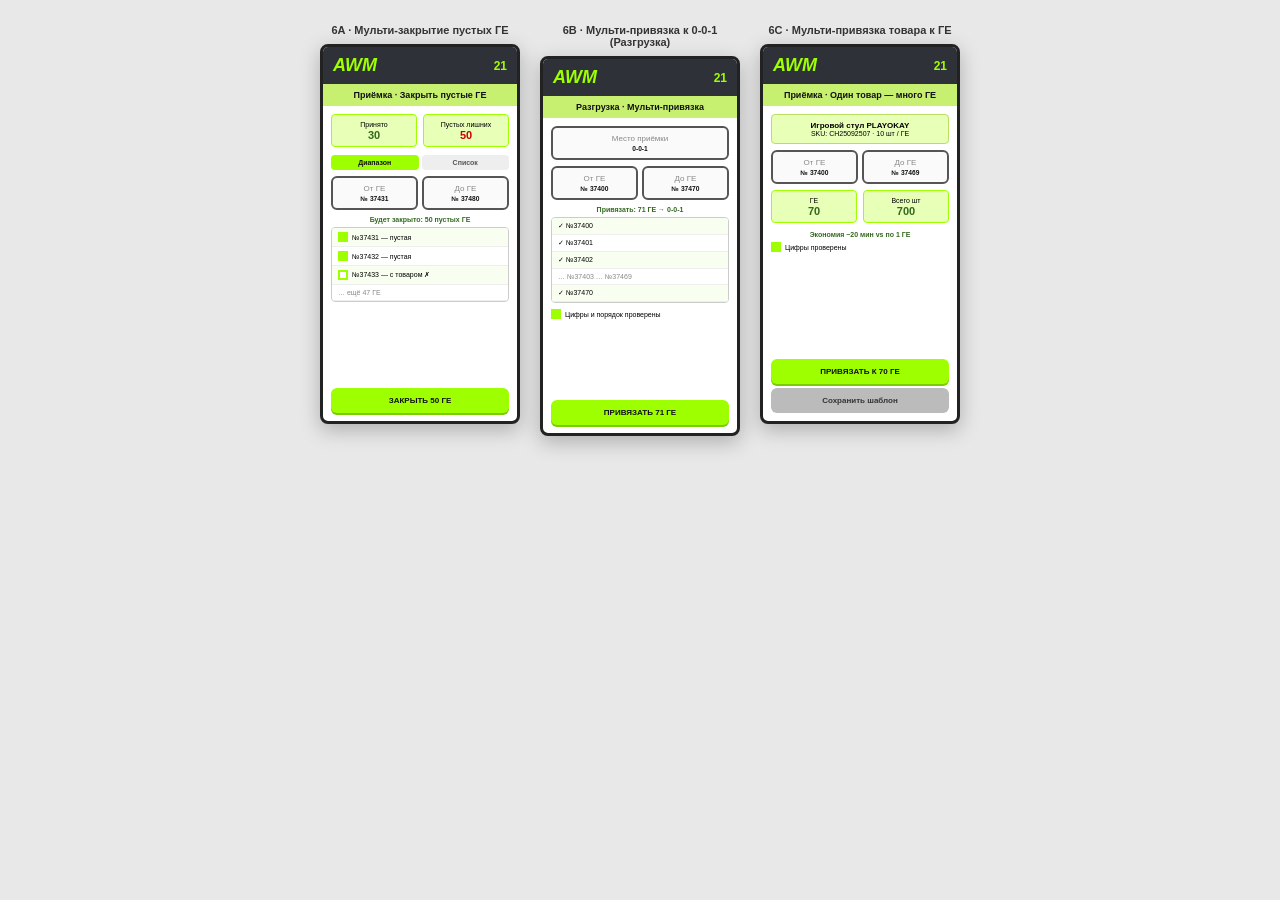
<file: awm/multi-mockup.html>
<!DOCTYPE html>
<html lang="ru">
<head>
  <meta charset="UTF-8">
  <title>AWM Multi Mockups</title>
  <style>
    * { box-sizing: border-box; margin: 0; padding: 0; }
    body {
      font-family: Arial, Helvetica, sans-serif;
      background: #e8e8e8;
      padding: 24px;
      display: flex;
      gap: 20px;
      flex-wrap: wrap;
      justify-content: center;
    }
    .wrap { text-align: center; }
    .wrap h2 {
      font-size: 11px;
      color: #333;
      margin-bottom: 8px;
      font-weight: 800;
      max-width: 200px;
    }
    .phone {
      width: 200px;
      height: 380px;
      background: #fff;
      border: 3px solid #222;
      border-radius: 8px;
      overflow: hidden;
      display: flex;
      flex-direction: column;
      box-shadow: 0 6px 20px rgba(0,0,0,.25);
    }
    .hdr {
      background: #2e3238;
      padding: 8px 10px;
      display: flex;
      align-items: center;
      justify-content: space-between;
    }
    .logo {
      font-size: 18px;
      font-weight: 900;
      font-style: italic;
      color: #9eff00;
    }
    .zone { color: #9eff00; font-weight: 800; font-size: 12px; }
    .bar {
      background: #c8f070;
      text-align: center;
      font-size: 9px;
      font-weight: 800;
      padding: 6px 4px;
      color: #111;
    }
    .body {
      flex: 1;
      padding: 8px;
      font-size: 8px;
      overflow: hidden;
    }
    .stat {
      display: flex;
      gap: 6px;
      margin-bottom: 8px;
    }
    .stat div {
      flex: 1;
      background: #e8ffb8;
      border: 1px solid #9eff00;
      border-radius: 4px;
      padding: 5px;
      text-align: center;
    }
    .stat b { display: block; font-size: 11px; color: #33691e; }
    .field {
      border: 2px solid #555;
      border-radius: 6px;
      padding: 6px;
      margin-bottom: 6px;
      text-align: center;
      color: #888;
      font-size: 8px;
      background: #fafafa;
    }
    .field small { display: block; color: #111; font-weight: 700; margin-top: 2px; }
    .row2 { display: flex; gap: 4px; margin-bottom: 6px; }
    .row2 .field { flex: 1; margin: 0; }
    .list {
      border: 1px solid #ccc;
      border-radius: 4px;
      max-height: 100px;
      overflow: hidden;
      margin-bottom: 6px;
      font-size: 7px;
    }
    .list div {
      padding: 4px 6px;
      border-bottom: 1px solid #eee;
      display: flex;
      align-items: center;
      gap: 4px;
    }
    .list div:nth-child(odd) { background: #f9fff0; }
    .cb {
      width: 10px;
      height: 10px;
      border: 2px solid #9eff00;
      background: #9eff00;
      flex-shrink: 0;
    }
    .cb--off { background: #fff; }
    .prod {
      background: #e8ffb8;
      border: 1px solid #b8e060;
      padding: 6px;
      border-radius: 4px;
      margin-bottom: 6px;
      font-size: 7px;
    }
    .prod b { font-size: 8px; display: block; }
    .chk {
      display: flex;
      align-items: center;
      gap: 4px;
      margin-bottom: 6px;
      font-size: 7px;
    }
    .btn {
      width: 100%;
      padding: 8px;
      border: none;
      border-radius: 6px;
      font-weight: 800;
      font-size: 8px;
      margin-top: auto;
    }
    .btn-green { background: #9eff00; color: #111; box-shadow: 0 2px 0 #7acc00; }
    .btn-gray { background: #bbb; color: #333; }
    .preview {
      font-size: 7px;
      color: #33691e;
      text-align: center;
      margin-bottom: 4px;
      font-weight: 700;
    }
    .tabs {
      display: flex;
      gap: 3px;
      margin-bottom: 6px;
    }
    .tabs span {
      flex: 1;
      text-align: center;
      padding: 4px;
      font-size: 7px;
      font-weight: 700;
      border-radius: 4px;
      background: #eee;
      color: #555;
    }
    .tabs span.on { background: #9eff00; color: #111; }
  </style>
</head>
<body>
  <div class="wrap" id="m1">
    <h2>6A · Мульти-закрытие пустых ГЕ</h2>
    <div class="phone">
      <div class="hdr"><span class="logo">AWM</span><span class="zone">21</span></div>
      <div class="bar">Приёмка · Закрыть пустые ГЕ</div>
      <div class="body" style="display:flex;flex-direction:column;">
        <div class="stat">
          <div><span style="font-size:7px">Принято</span><b>30</b></div>
          <div><span style="font-size:7px">Пустых лишних</span><b style="color:#c00">50</b></div>
        </div>
        <div class="tabs">
          <span class="on">Диапазон</span>
          <span>Список</span>
        </div>
        <div class="row2">
          <div class="field">От ГЕ<small>№ 37431</small></div>
          <div class="field">До ГЕ<small>№ 37480</small></div>
        </div>
        <div class="preview">Будет закрыто: 50 пустых ГЕ</div>
        <div class="list">
          <div><span class="cb"></span> №37431 — пустая</div>
          <div><span class="cb"></span> №37432 — пустая</div>
          <div><span class="cb cb--off"></span> №37433 — с товаром ✗</div>
          <div style="color:#888">… ещё 47 ГЕ</div>
        </div>
        <button class="btn btn-green">ЗАКРЫТЬ 50 ГЕ</button>
      </div>
    </div>
  </div>

  <div class="wrap" id="m2">
    <h2>6B · Мульти-привязка к 0-0-1 (Разгрузка)</h2>
    <div class="phone">
      <div class="hdr"><span class="logo">AWM</span><span class="zone">21</span></div>
      <div class="bar">Разгрузка · Мульти-привязка</div>
      <div class="body" style="display:flex;flex-direction:column;">
        <div class="field">Место приёмки<small>0-0-1</small></div>
        <div class="row2">
          <div class="field">От ГЕ<small>№ 37400</small></div>
          <div class="field">До ГЕ<small>№ 37470</small></div>
        </div>
        <div class="preview">Привязать: 71 ГЕ → 0-0-1</div>
        <div class="list" style="max-height:120px">
          <div>✓ №37400</div>
          <div>✓ №37401</div>
          <div>✓ №37402</div>
          <div style="color:#888">… №37403 … №37469</div>
          <div>✓ №37470</div>
        </div>
        <div class="chk"><span class="cb"></span> Цифры и порядок проверены</div>
        <button class="btn btn-green">ПРИВЯЗАТЬ 71 ГЕ</button>
      </div>
    </div>
  </div>

  <div class="wrap" id="m3">
    <h2>6C · Мульти-привязка товара к ГЕ</h2>
    <div class="phone">
      <div class="hdr"><span class="logo">AWM</span><span class="zone">21</span></div>
      <div class="bar">Приёмка · Один товар — много ГЕ</div>
      <div class="body" style="display:flex;flex-direction:column;">
        <div class="prod">
          <b>Игровой стул PLAYOKAY</b>
          SKU: CH25092507 · 10 шт / ГЕ
        </div>
        <div class="row2">
          <div class="field">От ГЕ<small>№ 37400</small></div>
          <div class="field">До ГЕ<small>№ 37469</small></div>
        </div>
        <div class="stat">
          <div><span style="font-size:7px">ГЕ</span><b>70</b></div>
          <div><span style="font-size:7px">Всего шт</span><b>700</b></div>
        </div>
        <div class="preview">Экономия ~20 мин vs по 1 ГЕ</div>
        <div class="chk"><span class="cb"></span> Цифры проверены</div>
        <button class="btn btn-green">ПРИВЯЗАТЬ К 70 ГЕ</button>
        <button class="btn btn-gray" style="margin-top:4px">Сохранить шаблон</button>
      </div>
    </div>
  </div>
</body>
</html>
</file>
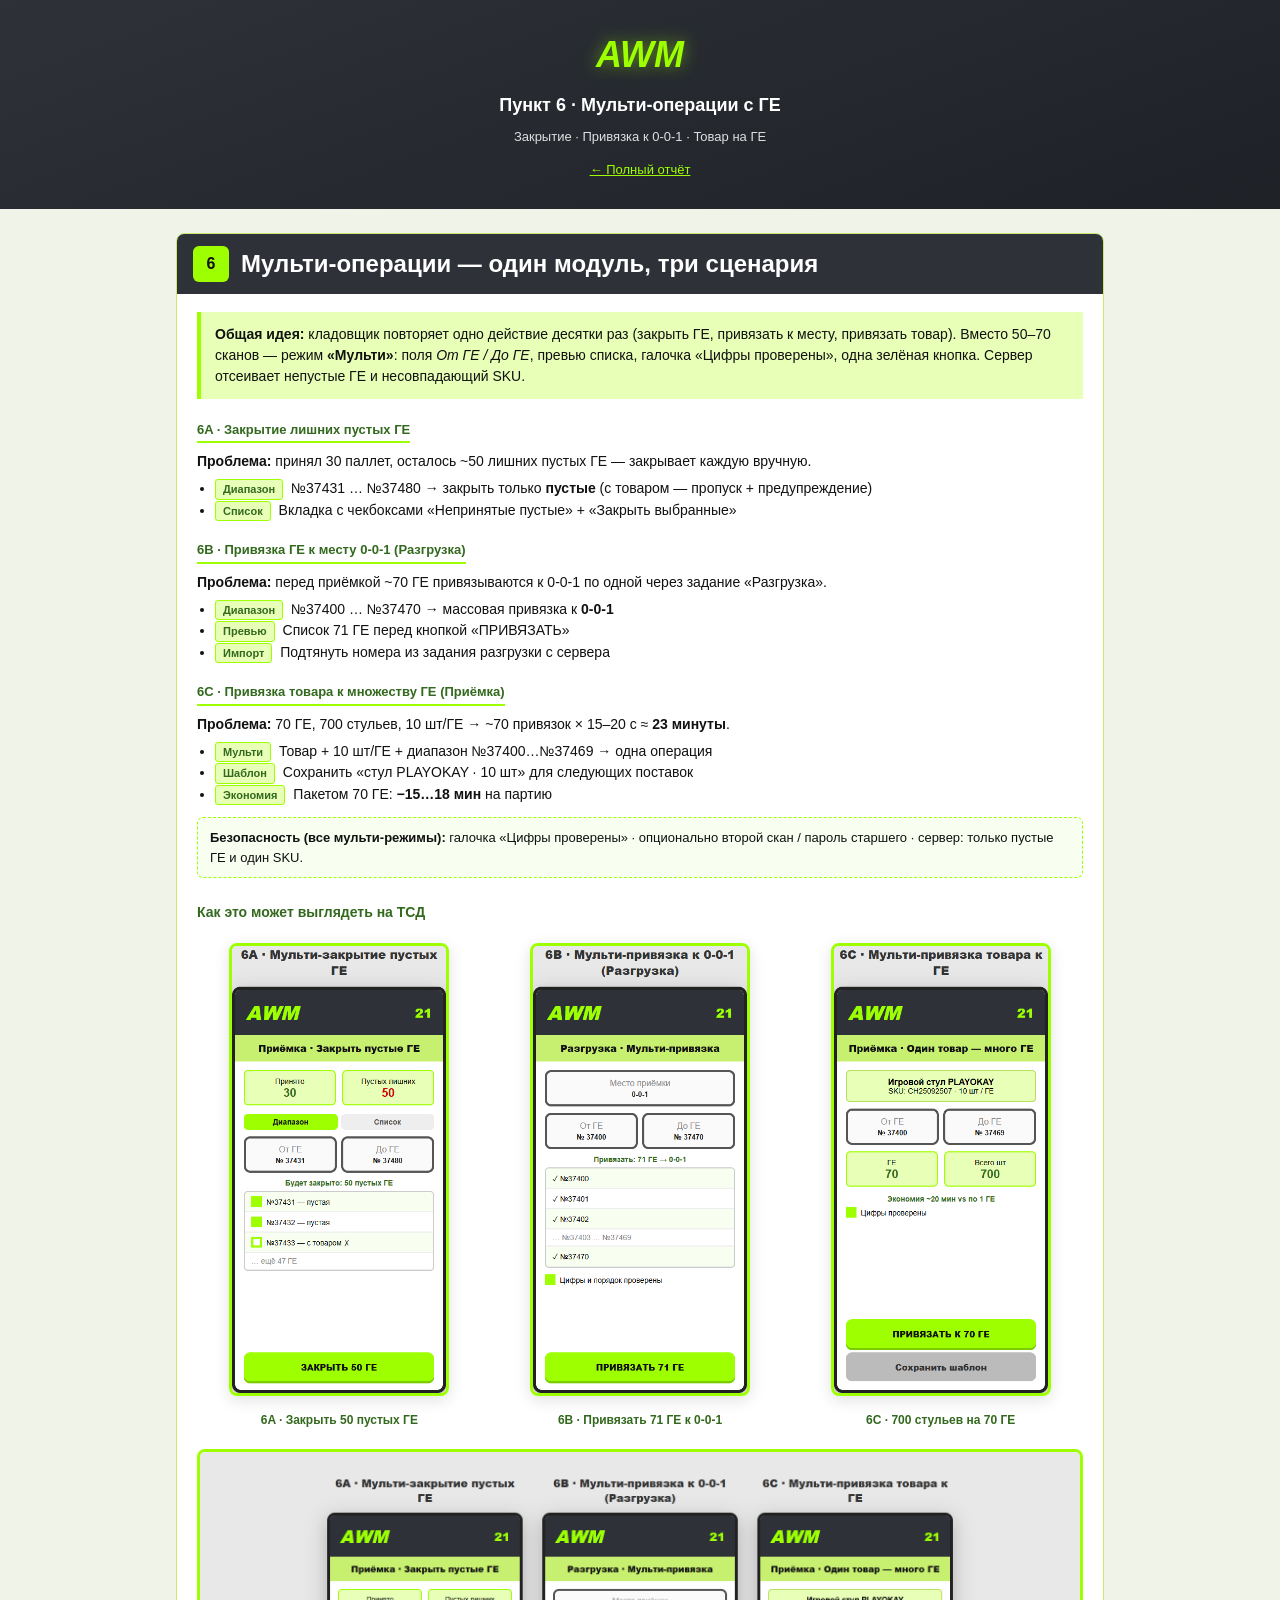
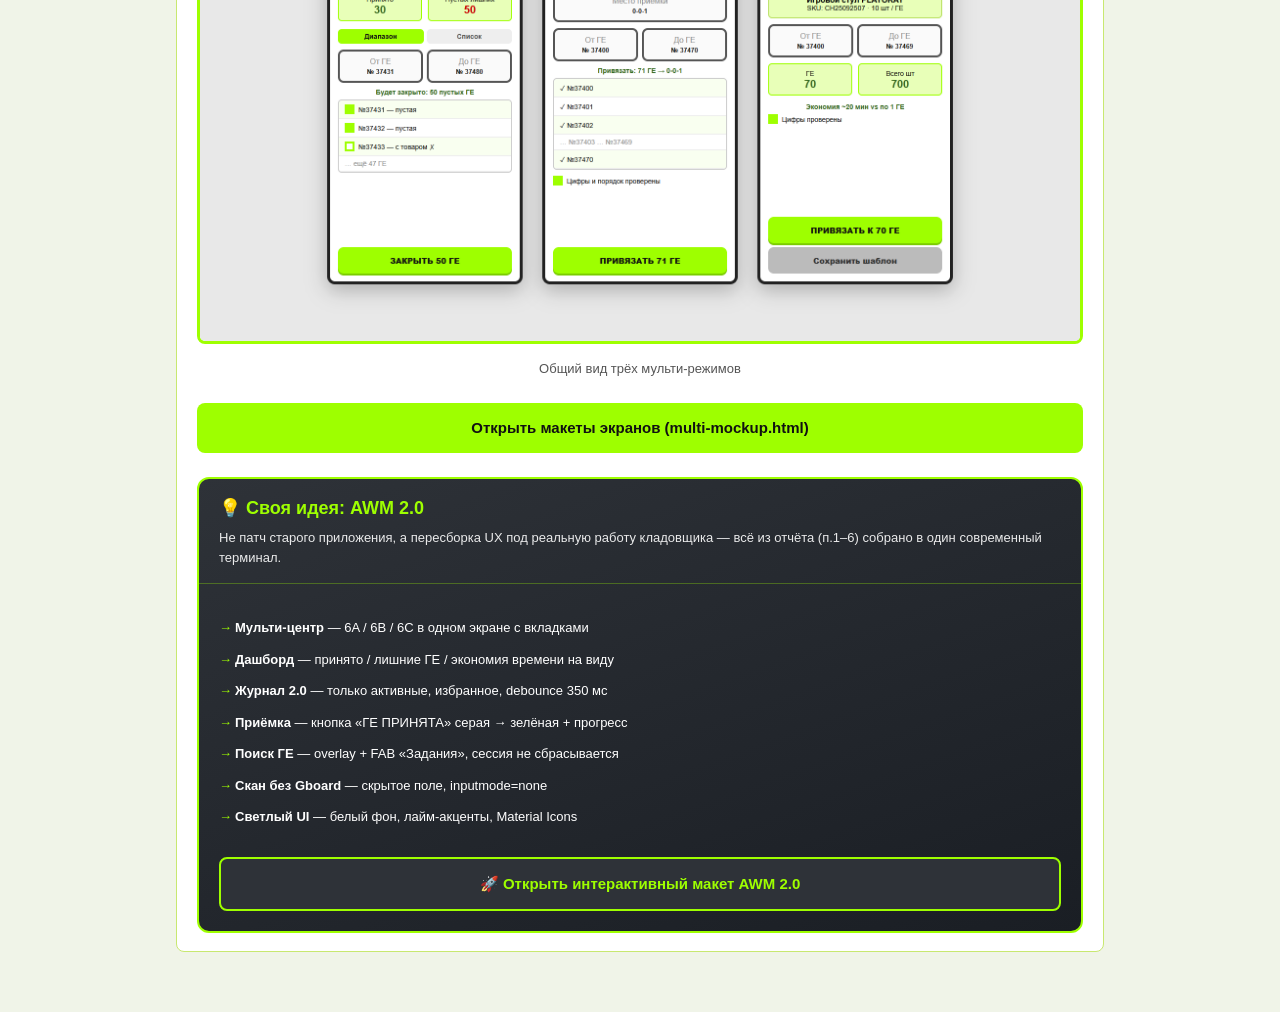
<file: awm/multi-report.html>
<!DOCTYPE html>
<html lang="ru">
<head>
  <meta charset="UTF-8">
  <meta name="viewport" content="width=device-width, initial-scale=1.0">
  <title>AWM — Мульти-операции</title>
  <style>
    * { box-sizing: border-box; margin: 0; padding: 0; }
    body {
      font-family: Arial, Helvetica, sans-serif;
      background: #f0f4e8;
      color: #111;
      line-height: 1.5;
    }
    .top {
      background: linear-gradient(160deg, #2e3238, #1e2126);
      color: #fff;
      padding: 28px 24px;
      text-align: center;
    }
    .logo {
      font-size: 36px;
      font-weight: 900;
      font-style: italic;
      color: #9eff00;
      text-shadow: 0 0 16px rgba(158,255,0,.5);
    }
    .top h1 { font-size: 18px; margin-top: 10px; }
    .top a { color: #9eff00; font-size: 13px; }
    .wrap { max-width: 960px; margin: 0 auto; padding: 24px 16px 40px; }

    .card {
      background: #fff;
      border: 1px solid #c8e870;
      border-radius: 8px;
      margin-bottom: 20px;
      overflow: hidden;
    }
    .card-head {
      background: #2e3238;
      color: #fff;
      padding: 12px 16px;
      display: flex;
      gap: 12px;
      align-items: center;
    }
    .num {
      background: #9eff00;
      color: #111;
      font-weight: 900;
      width: 36px;
      height: 36px;
      border-radius: 6px;
      display: flex;
      align-items: center;
      justify-content: center;
      flex-shrink: 0;
    }
    .card-body { padding: 18px 20px; }
    .lead {
      background: #e8ffb8;
      border-left: 4px solid #9eff00;
      padding: 12px 14px;
      margin-bottom: 18px;
      font-size: 14px;
    }
    .sub { margin-bottom: 16px; }
    .sub h3 {
      font-size: 13px;
      color: #33691e;
      border-bottom: 2px solid #9eff00;
      display: inline-block;
      margin-bottom: 8px;
      padding-bottom: 2px;
    }
    .sub p, .sub ul { font-size: 14px; }
    .sub ul { margin: 6px 0 0 18px; }
  .tag {
      display: inline-block;
      background: #e8ffb8;
      border: 1px solid #9eff00;
      color: #33691e;
      font-size: 11px;
      font-weight: 700;
      padding: 1px 7px;
      border-radius: 3px;
      margin-right: 4px;
    }
    .safe {
      background: #f9fff0;
      border: 1px dashed #9eff00;
      padding: 10px 12px;
      border-radius: 6px;
      font-size: 13px;
      margin-top: 12px;
    }

    .mockups {
      display: grid;
      grid-template-columns: repeat(auto-fit, minmax(220px, 1fr));
      gap: 16px;
      margin-top: 20px;
    }
    .mockups figure { text-align: center; }
    .mockups img {
      width: 100%;
      max-width: 220px;
      border: 3px solid #9eff00;
      border-radius: 8px;
      box-shadow: 0 4px 16px rgba(0,0,0,.12);
    }
    .mockups figcaption {
      font-size: 12px;
      font-weight: 700;
      color: #33691e;
      margin-top: 8px;
    }
    .wide {
      margin-top: 20px;
      text-align: center;
    }
    .wide img {
      max-width: 100%;
      border: 3px solid #9eff00;
      border-radius: 8px;
    }
    .wide figcaption { font-size: 13px; color: #555; margin-top: 8px; }

    .demo-link {
      display: block;
      text-align: center;
      margin-top: 24px;
      padding: 14px;
      background: #9eff00;
      color: #111;
      font-weight: 800;
      text-decoration: none;
      border-radius: 8px;
      font-size: 15px;
    }
    .demo-link:hover { background: #c6ff1a; }

    .v2-card {
      background: linear-gradient(160deg, #2e3238 0%, #1a1e24 100%);
      border: 2px solid #9eff00;
      border-radius: 12px;
      margin-top: 24px;
      overflow: hidden;
      color: #fff;
    }
    .v2-card-head {
      padding: 16px 20px;
      border-bottom: 1px solid rgba(158,255,0,.3);
    }
    .v2-card-head h2 {
      font-size: 18px;
      color: #9eff00;
      margin-bottom: 6px;
    }
    .v2-card-head p { font-size: 13px; opacity: .9; line-height: 1.5; }
    .v2-card-body { padding: 16px 20px 20px; }
    .v2-list { list-style: none; font-size: 13px; margin: 12px 0 16px; }
    .v2-list li { padding: 6px 0; padding-left: 16px; position: relative; }
    .v2-list li::before {
      content: '→';
      position: absolute;
      left: 0;
      color: #9eff00;
      font-weight: 700;
    }
    .demo-link--v2 {
      background: #2e3238;
      color: #9eff00;
      border: 2px solid #9eff00;
    }
    .demo-link--v2:hover { background: #1a1e24; color: #c6ff1a; }
  </style>
</head>
<body>
  <header class="top">
    <div class="logo">AWM</div>
    <h1>Пункт 6 · Мульти-операции с ГЕ</h1>
    <p style="margin-top:8px;opacity:.85;font-size:13px">Закрытие · Привязка к 0-0-1 · Товар на ГЕ</p>
    <p style="margin-top:10px"><a href="problemy-awm-report.html">← Полный отчёт</a></p>
  </header>

  <main class="wrap">
    <div class="card">
      <div class="card-head">
        <span class="num">6</span>
        <h2>Мульти-операции — один модуль, три сценария</h2>
      </div>
      <div class="card-body">
        <p class="lead">
          <strong>Общая идея:</strong> кладовщик повторяет одно действие десятки раз (закрыть ГЕ, привязать к месту, привязать товар).
          Вместо 50–70 сканов — режим <strong>«Мульти»</strong>: поля <em>От ГЕ / До ГЕ</em>, превью списка, галочка «Цифры проверены», одна зелёная кнопка.
          Сервер отсеивает непустые ГЕ и несовпадающий SKU.
        </p>

        <section class="sub">
          <h3>6A · Закрытие лишних пустых ГЕ</h3>
          <p><strong>Проблема:</strong> принял 30 паллет, осталось ~50 лишних пустых ГЕ — закрывает каждую вручную.</p>
          <ul>
            <li><span class="tag">Диапазон</span> №37431 … №37480 → закрыть только <strong>пустые</strong> (с товаром — пропуск + предупреждение)</li>
            <li><span class="tag">Список</span> Вкладка с чекбоксами «Непринятые пустые» + «Закрыть выбранные»</li>
          </ul>
        </section>

        <section class="sub">
          <h3>6B · Привязка ГЕ к месту 0-0-1 (Разгрузка)</h3>
          <p><strong>Проблема:</strong> перед приёмкой ~70 ГЕ привязываются к 0-0-1 по одной через задание «Разгрузка».</p>
          <ul>
            <li><span class="tag">Диапазон</span> №37400 … №37470 → массовая привязка к <strong>0-0-1</strong></li>
            <li><span class="tag">Превью</span> Список 71 ГЕ перед кнопкой «ПРИВЯЗАТЬ»</li>
            <li><span class="tag">Импорт</span> Подтянуть номера из задания разгрузки с сервера</li>
          </ul>
        </section>

        <section class="sub">
          <h3>6C · Привязка товара к множеству ГЕ (Приёмка)</h3>
          <p><strong>Проблема:</strong> 70 ГЕ, 700 стульев, 10 шт/ГЕ → ~70 привязок × 15–20 с ≈ <strong>23 минуты</strong>.</p>
          <ul>
            <li><span class="tag">Мульти</span> Товар + 10 шт/ГЕ + диапазон №37400…№37469 → одна операция</li>
            <li><span class="tag">Шаблон</span> Сохранить «стул PLAYOKAY · 10 шт» для следующих поставок</li>
            <li><span class="tag">Экономия</span> Пакетом 70 ГЕ: <strong>−15…18 мин</strong> на партию</li>
          </ul>
          <div class="safe">
            <strong>Безопасность (все мульти-режимы):</strong> галочка «Цифры проверены» · опционально второй скан / пароль старшего · сервер: только пустые ГЕ и один SKU.
          </div>
        </section>

        <h3 style="margin-top:24px;color:#33691e;font-size:14px">Как это может выглядеть на ТСД</h3>
        <div class="mockups">
          <figure>
            <img src="./photo/multi-close.png" alt="6A">
            <figcaption>6A · Закрыть 50 пустых ГЕ</figcaption>
          </figure>
          <figure>
            <img src="./photo/multi-bind-place.png" alt="6B">
            <figcaption>6B · Привязать 71 ГЕ к 0-0-1</figcaption>
          </figure>
          <figure>
            <img src="./photo/multi-bind-product.png" alt="6C">
            <figcaption>6C · 700 стульев на 70 ГЕ</figcaption>
          </figure>
        </div>
        <figure class="wide">
          <img src="./photo/multi-all.png" alt="Все три экрана">
          <figcaption>Общий вид трёх мульти-режимов</figcaption>
        </figure>

        <a class="demo-link" href="multi-mockup.html">Открыть макеты экранов (multi-mockup.html)</a>

        <section class="v2-card">
          <div class="v2-card-head">
            <h2>💡 Своя идея: AWM 2.0</h2>
            <p>Не патч старого приложения, а пересборка UX под реальную работу кладовщика — всё из отчёта (п.1–6) собрано в один современный терминал.</p>
          </div>
          <div class="v2-card-body">
            <ul class="v2-list">
              <li><strong>Мульти-центр</strong> — 6A / 6B / 6C в одном экране с вкладками</li>
              <li><strong>Дашборд</strong> — принято / лишние ГЕ / экономия времени на виду</li>
              <li><strong>Журнал 2.0</strong> — только активные, избранное, debounce 350 мс</li>
              <li><strong>Приёмка</strong> — кнопка «ГЕ ПРИНЯТА» серая → зелёная + прогресс</li>
              <li><strong>Поиск ГЕ</strong> — overlay + FAB «Задания», сессия не сбрасывается</li>
              <li><strong>Скан без Gboard</strong> — скрытое поле, inputmode=none</li>
              <li><strong>Светлый UI</strong> — белый фон, лайм-акценты, Material Icons</li>
            </ul>
            <a class="demo-link demo-link--v2" href="../awm2.html">🚀 Открыть интерактивный макет AWM 2.0</a>
          </div>
        </section>
      </div>
    </div>
  </main>
</body>
</html>
</file>
<file: awm2.css>
/* AWM 2.0 — светлая тема + Material Icons */
:root {
  --lime: #9eff00;
  --lime-hot: #b8ff00;
  --lime-dim: #7acc00;
  --lime-soft: #e8ffb8;
  --lime-bar: #c8f070;
  --bg-page: #ffffff;
  --bg-soft: #f4f7ef;
  --hdr: #343a40;
  --surface: #ffffff;
  --card: #f9fff0;
  --card-border: #d4edbc;
  --text: #111111;
  --muted: #6b7280;
  --border: #d1d5db;
  --field-border: #555555;
  --warn: #e65100;
  --radius: 12px;
  --phone-w: 390px;
  --phone-h: 844px;
  --font: "Segoe UI", system-ui, Arial, sans-serif;
}

* { box-sizing: border-box; margin: 0; padding: 0; }

.material-symbols-outlined {
  font-variation-settings: 'FILL' 0, 'wght' 500, 'GRAD' 0, 'opsz' 24;
  vertical-align: middle;
  line-height: 1;
  user-select: none;
}

html, body {
  height: 100%;
  font-family: var(--font);
  background: var(--bg-soft);
  color: var(--text);
  overflow: hidden;
}

body {
  display: flex;
  flex-direction: column;
  align-items: center;
}

.promo {
  width: 100%;
  max-width: 900px;
  padding: 12px 20px;
  text-align: center;
  flex-shrink: 0;
  background: var(--bg-page);
  border-bottom: 1px solid var(--border);
}
.promo .brand {
  font-size: 28px;
  font-weight: 900;
  font-style: italic;
  color: var(--lime-dim);
  letter-spacing: -1px;
}
.promo .brand span {
  color: var(--muted);
  font-size: 14px;
  font-style: normal;
  font-weight: 600;
  margin-left: 6px;
}
.promo p { font-size: 12px; color: var(--muted); margin-top: 4px; }
.promo a { color: var(--lime-dim); font-weight: 600; }

.stage {
  flex: 1;
  display: flex;
  align-items: center;
  justify-content: center;
  padding: 8px;
  min-height: 0;
  background: var(--bg-soft);
}

.phone {
  width: var(--phone-w);
  height: var(--phone-h);
  max-height: calc(100vh - 80px);
  background: var(--surface);
  border-radius: 24px;
  border: 2px solid #ccc;
  box-shadow: 0 16px 48px rgba(0,0,0,.12);
  overflow: hidden;
  display: flex;
  flex-direction: column;
  position: relative;
}

.status-bar {
  height: 28px;
  background: var(--hdr);
  display: flex;
  align-items: center;
  justify-content: space-between;
  padding: 0 14px;
  font-size: 11px;
  color: #ccc;
  flex-shrink: 0;
}
.status-bar .sb-right {
  display: flex;
  align-items: center;
  gap: 4px;
}
.status-bar .material-symbols-outlined { font-size: 14px; color: var(--lime); }

.screen {
  display: none;
  flex-direction: column;
  flex: 1;
  min-height: 0;
  background: var(--surface);
  animation: in .2s ease;
}
.screen.on { display: flex; }

@keyframes in {
  from { opacity: 0; }
  to { opacity: 1; }
}

.hdr {
  padding: 10px 14px;
  display: flex;
  align-items: center;
  gap: 10px;
  background: var(--hdr);
  flex-shrink: 0;
}
.logo {
  font-size: 22px;
  font-weight: 900;
  font-style: italic;
  color: var(--lime);
}
.logo-ver {
  font-size: 9px;
  font-weight: 800;
  background: var(--lime);
  color: #111;
  padding: 2px 5px;
  border-radius: 4px;
  margin-left: 4px;
  vertical-align: super;
  font-style: normal;
}
.hdr-right { margin-left: auto; display: flex; align-items: center; gap: 8px; }
.pill {
  background: rgba(158,255,0,.15);
  border: 1px solid var(--lime-dim);
  color: var(--lime);
  font-size: 11px;
  font-weight: 700;
  padding: 4px 10px;
  border-radius: 20px;
}
.icon-btn {
  width: 36px;
  height: 36px;
  border: none;
  border-radius: 10px;
  background: rgba(255,255,255,.08);
  color: var(--lime);
  cursor: pointer;
  display: flex;
  align-items: center;
  justify-content: center;
}
.icon-btn .material-symbols-outlined { font-size: 22px; }
.icon-btn:active { opacity: .7; }

.body {
  flex: 1;
  overflow-y: auto;
  padding: 14px 16px 8px;
  background: var(--surface);
  -webkit-overflow-scrolling: touch;
}

.dash-greet { font-size: 15px; font-weight: 700; margin-bottom: 4px; color: var(--text); }
.dash-sub { font-size: 12px; color: var(--muted); margin-bottom: 14px; }

.stats {
  display: grid;
  grid-template-columns: 1fr 1fr;
  gap: 10px;
  margin-bottom: 16px;
}
.stat {
  background: var(--card);
  border-radius: var(--radius);
  padding: 12px;
  border: 1px solid var(--card-border);
}
.stat b { font-size: 20px; color: var(--lime-dim); display: block; }
.stat span { font-size: 10px; color: var(--muted); }
.stat b.warn { color: var(--warn); }

.section-title {
  font-size: 11px;
  font-weight: 800;
  text-transform: uppercase;
  letter-spacing: .05em;
  color: var(--muted);
  margin-bottom: 10px;
}

.quick-grid {
  display: grid;
  grid-template-columns: 1fr 1fr;
  gap: 10px;
  margin-bottom: 16px;
}
.quick {
  background: var(--surface);
  border: 2px solid var(--card-border);
  border-radius: var(--radius);
  padding: 12px 10px;
  cursor: pointer;
  text-align: left;
  color: inherit;
  font-family: inherit;
}
.quick:active { border-color: var(--lime); background: var(--card); }
.quick .ico {
  width: 36px;
  height: 36px;
  border-radius: 10px;
  background: var(--lime-soft);
  display: flex;
  align-items: center;
  justify-content: center;
  margin-bottom: 8px;
  color: var(--lime-dim);
}
.quick .ico .material-symbols-outlined { font-size: 22px; }
.quick b { display: block; font-size: 13px; }
.quick small { font-size: 10px; color: var(--muted); }
.quick--hero {
  grid-column: 1 / -1;
  border-color: var(--lime);
  background: linear-gradient(135deg, var(--card) 0%, var(--surface) 100%);
}
.quick--hero .ico { background: var(--lime); color: #111; }

.task-fav {
  display: flex;
  gap: 8px;
  overflow-x: auto;
  margin-bottom: 12px;
}
.chip {
  flex-shrink: 0;
  padding: 8px 14px;
  border-radius: 20px;
  background: var(--surface);
  border: 2px solid var(--border);
  font-size: 11px;
  font-weight: 700;
  cursor: pointer;
  color: var(--text);
}
.chip--on { background: var(--lime); color: #111; border-color: var(--lime); }

.task-list { list-style: none; }
.task-item {
  display: flex;
  align-items: center;
  gap: 12px;
  padding: 12px;
  background: var(--card);
  border-radius: 12px;
  margin-bottom: 8px;
  border: 1px solid var(--card-border);
  cursor: pointer;
}
.task-item:active { border-color: var(--lime); }
.task-ico {
  width: 32px;
  height: 32px;
  border-radius: 8px;
  background: var(--surface);
  border: 1px solid var(--card-border);
  display: flex;
  align-items: center;
  justify-content: center;
  color: var(--lime-dim);
  flex-shrink: 0;
}
.task-ico .material-symbols-outlined { font-size: 18px; }
.task-item small { display: block; color: var(--muted); font-size: 10px; margin-top: 2px; }

.bar-title {
  display: flex;
  align-items: center;
  justify-content: center;
  gap: 6px;
  padding: 10px;
  background: var(--lime-bar);
  border-radius: 10px;
  font-weight: 800;
  font-size: 13px;
  margin-bottom: 14px;
  color: var(--text);
}
.bar-title .material-symbols-outlined { font-size: 20px; color: var(--lime-dim); }

.mode-tabs { display: flex; gap: 6px; margin-bottom: 14px; }
.mode-tabs button {
  flex: 1;
  padding: 10px 6px;
  border: 2px solid var(--border);
  border-radius: 10px;
  background: var(--surface);
  color: var(--muted);
  font-size: 10px;
  font-weight: 700;
  cursor: pointer;
  font-family: inherit;
}
.mode-tabs button.on {
  background: var(--lime);
  color: #111;
  border-color: var(--lime);
}

.field {
  background: var(--surface);
  border: 2px solid var(--field-border);
  border-radius: 12px;
  padding: 14px;
  margin-bottom: 10px;
  text-align: center;
  position: relative;
}
.field::after {
  content: '';
  position: absolute;
  left: 12px;
  right: 12px;
  bottom: 12px;
  height: 2px;
  background: #00c9a0;
  pointer-events: none;
}
.field label { display: block; font-size: 10px; color: var(--muted); margin-bottom: 4px; }
.field input {
  width: 100%;
  background: transparent;
  border: none;
  color: var(--text);
  font-size: 18px;
  font-weight: 800;
  text-align: center;
  outline: none;
  font-family: inherit;
  padding-bottom: 8px;
}
.field-row { display: flex; gap: 8px; }
.field-row .field { flex: 1; }

.scan-line {
  height: 2px;
  background: linear-gradient(90deg, transparent, var(--lime), transparent);
  margin: 4px 0 14px;
  animation: scan 2s ease infinite;
}
@keyframes scan {
  0%, 100% { opacity: .4; transform: scaleX(.5); }
  50% { opacity: 1; transform: scaleX(1); }
}

.preview-box {
  background: var(--card);
  border: 1px solid var(--card-border);
  border-radius: 10px;
  padding: 10px;
  font-size: 11px;
  color: var(--muted);
  margin-bottom: 12px;
}
.preview-box strong { color: var(--lime-dim); }

.chk {
  display: flex;
  align-items: center;
  gap: 10px;
  font-size: 12px;
  margin-bottom: 14px;
  cursor: pointer;
}
.chk input { accent-color: var(--lime-dim); width: 18px; height: 18px; }

.btn-main {
  width: 100%;
  padding: 16px;
  border: none;
  border-radius: 12px;
  background: var(--lime);
  color: #111;
  font-size: 14px;
  font-weight: 900;
  cursor: pointer;
  font-family: inherit;
  box-shadow: 0 3px 0 var(--lime-dim);
  display: flex;
  align-items: center;
  justify-content: center;
  gap: 8px;
}
.btn-main:active { transform: translateY(2px); box-shadow: none; }
.btn-main .material-symbols-outlined { font-size: 20px; }

.btn-sec {
  width: 100%;
  padding: 12px;
  margin-top: 8px;
  border: 2px solid var(--lime-dim);
  border-radius: 12px;
  background: var(--surface);
  color: var(--text);
  font-size: 12px;
  font-weight: 700;
  cursor: pointer;
  font-family: inherit;
  display: flex;
  align-items: center;
  justify-content: center;
  gap: 6px;
}

.ge-card {
  background: var(--card);
  border-radius: var(--radius);
  padding: 14px;
  border: 1px solid var(--card-border);
  margin-bottom: 12px;
}
.ge-card .num { font-size: 18px; font-weight: 800; color: var(--lime-dim); }
.ge-progress {
  height: 8px;
  background: #e0e0e0;
  border-radius: 4px;
  margin: 10px 0;
  overflow: hidden;
}
.ge-progress i {
  display: block;
  height: 100%;
  background: var(--lime);
  border-radius: 4px;
  transition: width .3s;
}
.btn-ge {
  width: 100%;
  padding: 14px;
  border: none;
  border-radius: 12px;
  font-weight: 800;
  font-size: 13px;
  cursor: pointer;
  font-family: inherit;
  display: flex;
  align-items: center;
  justify-content: center;
  gap: 8px;
}
.btn-ge--idle { background: #bdbdbd; color: #fff; }
.btn-ge--ready { background: var(--lime); color: #111; }

.nav {
  display: flex;
  background: var(--surface);
  border-top: 1px solid var(--border);
  padding: 6px 4px 10px;
  flex-shrink: 0;
}
.nav button {
  flex: 1;
  border: none;
  background: none;
  color: var(--muted);
  font-size: 9px;
  font-weight: 700;
  cursor: pointer;
  font-family: inherit;
  padding: 4px;
  border-radius: 10px;
  display: flex;
  flex-direction: column;
  align-items: center;
  gap: 2px;
}
.nav button .material-symbols-outlined { font-size: 24px; }
.nav button.on { color: var(--lime-dim); background: var(--card); }

.toast {
  position: absolute;
  bottom: 72px;
  left: 16px;
  right: 16px;
  background: var(--hdr);
  border: 2px solid var(--lime);
  color: var(--lime);
  padding: 12px 14px;
  border-radius: 12px;
  font-size: 12px;
  font-weight: 600;
  text-align: center;
  opacity: 0;
  transform: translateY(10px);
  transition: .25s;
  z-index: 50;
  pointer-events: none;
}
.toast.show { opacity: 1; transform: none; }

.fab-tasks {
  position: absolute;
  right: 16px;
  bottom: 78px;
  width: 48px;
  height: 48px;
  border-radius: 50%;
  background: var(--lime);
  color: #111;
  border: none;
  cursor: pointer;
  box-shadow: 0 4px 12px rgba(0,0,0,.15);
  z-index: 40;
  display: none;
  align-items: center;
  justify-content: center;
}
.fab-tasks.show { display: flex; }
.fab-tasks .material-symbols-outlined { font-size: 24px; }

.hidden-scan {
  position: absolute;
  left: -9999px;
  width: 1px;
  height: 1px;
  opacity: 0;
}

.login-sub { font-size: 13px; color: var(--muted); margin-bottom: 8px; }
.login-hint { font-size: 10px; color: var(--muted); margin-top: 16px; display: flex; align-items: center; justify-content: center; gap: 4px; }
</file>
<file: style.css>
*,
*::before,
*::after { box-sizing: border-box; margin: 0; padding: 0; }

:root {
  --green: #9eff00;
  --green-hot: #c6ff1a;
  --green-dark: #7acc00;
  --green-bar: #c8f070;
  --green-card: #e8ffb8;
  --bg-dark: #3a3f48;
  --bg-header: #2e3238;
  --bg-foot: #000;
  --white: #fff;
  --text: #111;
  --border-field: #4a4a4a;
  --line-teal: #00c9a0;
  --red: #d50000;
  --blue: #1565c0;
  --phone-w: 360px;
  --phone-h: 780px;
  --font: Arial, Helvetica, sans-serif;
}

html, body {
  width: 100%;
  height: 100%;
  overflow: hidden;
  background: #111;
  font-family: var(--font);
  -webkit-tap-highlight-color: transparent;
}

body {
  display: flex;
  align-items: center;
  justify-content: center;
}

/* 1:1 корпус телефона как в видео (360×780) */
.phone-wrap {
  width: 100%;
  height: 100%;
  display: flex;
  align-items: center;
  justify-content: center;
  padding: 8px;
}

.phone {
  width: var(--phone-w);
  height: var(--phone-h);
  max-width: 100vw;
  max-height: 100dvh;
  background: var(--white);
  position: relative;
  isolation: isolate;
  overflow: hidden;
  display: flex;
  flex-direction: column;
  box-shadow: 0 8px 40px rgba(0,0,0,.6);
  border-radius: 4px;
}

@media (max-aspect-ratio: 360/780) {
  .phone {
    width: calc(100dvh * 360 / 780);
    height: 100dvh;
  }
}

@media (min-aspect-ratio: 360/780) {
  .phone {
    width: min(var(--phone-w), 100vw);
    height: calc(min(var(--phone-w), 100vw) * 780 / 360);
  }
}

/* Screens */
.screen {
  display: none;
  flex-direction: column;
  position: absolute;
  inset: 0;
  background: var(--white);
}

.screen.active {
  display: flex;
  animation: pop .2s ease;
}

@keyframes pop {
  from { opacity: 0; }
  to { opacity: 1; }
}

.flex-grow { flex: 1; min-height: 0; }
.scroll-y { overflow-y: auto; -webkit-overflow-scrolling: touch; }
.center-all { display: flex; flex-direction: column; align-items: center; justify-content: center; }

/* Logo */
.logo {
  font-size: 28px;
  font-weight: 900;
  font-style: italic;
  color: var(--green);
  letter-spacing: -1px;
  line-height: 1;
  text-shadow: 0 0 12px rgba(158,255,0,.5);
}

.logo-big { font-size: 56px; }

/* Header */
.hdr {
  display: flex;
  align-items: center;
  padding: 10px 12px;
  gap: 8px;
  flex-shrink: 0;
  min-height: 48px;
}

.hdr-dark { background: var(--bg-header); }

.hdr-right {
  margin-left: auto;
  display: flex;
  align-items: center;
  gap: 6px;
}

.zone {
  color: var(--green);
  font-weight: 800;
  font-size: 20px;
  text-shadow: 0 0 8px rgba(158,255,0,.6);
}

.circle-ico {
  width: 26px;
  height: 26px;
  border-radius: 50%;
  border: 2px solid var(--green);
  color: var(--green);
  font-size: 12px;
  font-weight: 800;
  display: flex;
  align-items: center;
  justify-content: center;
}

.circle-ico--fill {
  background: var(--green);
  color: var(--bg-header);
  border-color: var(--green);
}

.btn-icon {
  background: none;
  border: none;
  color: var(--green);
  cursor: pointer;
  padding: 4px;
  display: flex;
}

.btn-icon:active { opacity: .6; }

/* Green bar */
.bar-green {
  background: var(--green-bar);
  text-align: center;
  font-weight: 800;
  font-size: 15px;
  padding: 9px 8px;
  color: var(--text);
  flex-shrink: 0;
}

/* Bodies */
.body-dark {
  background: var(--bg-dark);
  padding: 14px 12px 10px;
  display: flex;
  flex-direction: column;
}

.body-white {
  background: var(--white);
}

.pad-work {
  padding: 16px 12px 52px;
  display: flex;
  flex-direction: column;
  gap: 14px;
}

.txt-white { color: var(--white); font-size: 16px; }
.mb-4 { margin-bottom: 4px; }

.warehouse {
  font-size: 14px;
  padding-bottom: 8px;
  border-bottom: 1px solid rgba(255,255,255,.4);
  margin-bottom: 14px;
}

/* Scan area login */
.scan-area {
  flex: 1;
  border: 1px solid rgba(255,255,255,.55);
  display: flex;
  flex-direction: column;
  align-items: center;
  justify-content: center;
  padding: 20px 14px;
  margin-bottom: 12px;
  cursor: text;
  min-height: 180px;
  position: relative;
}

.scan-area:focus-within,
.scan-area.active {
  border-color: var(--green);
  box-shadow: 0 0 0 3px rgba(158,255,0,.35);
}

.scan-hint {
  color: var(--white);
  font-size: 15px;
  text-align: center;
  line-height: 1.4;
  pointer-events: none;
}

.scan-inp {
  position: absolute;
  bottom: 12px;
  left: 12px;
  right: 12px;
  background: rgba(0,0,0,.25);
  border: 2px solid var(--green);
  border-radius: 6px;
  color: var(--green-hot);
  font-size: 16px;
  padding: 10px;
  text-align: center;
  outline: none;
  font-family: inherit;
  font-weight: 700;
}

.scan-inp::placeholder { color: rgba(255,255,255,.4); }

/* Enter button */
.btn-enter {
  width: 100%;
  padding: 14px;
  background: var(--green);
  border: none;
  border-radius: 8px;
  color: var(--text);
  font-size: 16px;
  font-weight: 900;
  cursor: pointer;
  font-family: inherit;
  box-shadow: 0 4px 0 var(--green-dark);
  flex-shrink: 0;
}

.btn-enter:active {
  transform: translateY(2px);
  box-shadow: 0 2px 0 var(--green-dark);
  background: var(--green-hot);
}

/* Welcome */
.welcome-frame {
  border: 1px solid rgba(255,255,255,.5);
  padding: 24px 16px;
  width: 90%;
  text-align: center;
  margin-bottom: 20px;
}

.welcome-frame p {
  color: var(--white);
  font-size: 16px;
}

/* Footer */
.foot-dark {
  background: var(--bg-foot);
  display: flex;
  justify-content: space-around;
  align-items: center;
  padding: 12px 8px 14px;
  flex-shrink: 0;
}

.foot-btn {
  background: none;
  border: none;
  color: var(--green);
  cursor: pointer;
  padding: 6px;
  opacity: .7;
}

.foot-btn--on,
.foot-btn:active { opacity: 1; filter: drop-shadow(0 0 6px var(--green)); }

/* Menu */
.menu-row {
  display: flex;
  align-items: flex-start;
  gap: 12px;
  padding: 14px 12px;
  border-bottom: 1px solid #ddd;
  cursor: pointer;
  user-select: none;
}

.menu-row:active { background: #f0f0f0; }

.menu-row b { display: block; font-size: 15px; color: var(--text); }
.menu-row small { font-size: 12px; color: #555; }

.menu-ico { flex-shrink: 0; margin-top: 2px; }

.menu-btns {
  padding: 20px 16px 16px;
  display: flex;
  flex-direction: column;
  gap: 14px;
  align-items: center;
}

.btn-red-outline,
.btn-blue-outline,
.btn-green-border {
  width: 100%;
  max-width: 260px;
  padding: 13px 16px;
  font-size: 15px;
  font-weight: 800;
  border-radius: 8px;
  border: 3px solid;
  background: var(--white);
  cursor: pointer;
  font-family: inherit;
}

.btn-red-outline { border-color: var(--red); color: var(--red); }
.btn-blue-outline { border-color: var(--blue); color: var(--blue); }
.btn-green-border { border-color: var(--green); color: var(--text); max-width: 100%; }

.btn-red-outline:active,
.btn-blue-outline:active,
.btn-green-border:active {
  transform: scale(.97);
  background: #f5ffe0;
}

/* Field */
.field-box {
  border: 2px solid var(--border-field);
  border-radius: 10px;
  display: block;
  position: relative;
  overflow: hidden;
}

.field-box::after {
  content: '';
  position: absolute;
  left: 10px;
  right: 10px;
  bottom: 12px;
  height: 2px;
  background: var(--line-teal);
  pointer-events: none;
}

.field-box:focus-within {
  border-color: var(--green);
  box-shadow: 0 0 0 3px rgba(158,255,0,.3);
}

.field-inp {
  width: 100%;
  border: none;
  padding: 20px 10px 28px;
  font-size: 15px;
  text-align: center;
  outline: none;
  font-family: inherit;
  color: var(--text);
  background: transparent;
}

.field-inp::placeholder { color: #aaa; }

/* Move */
.move-meta {
  text-align: center;
  font-size: 14px;
  line-height: 1.5;
}

.prod-card {
  background: var(--green-card);
  border: 1px solid #b8e060;
  border-radius: 4px;
  padding: 8px 10px;
  display: grid;
  grid-template-columns: 1fr auto;
  gap: 2px 10px;
  font-size: 12px;
}

.prod-card b { font-size: 13px; grid-column: 1; }
.prod-card .q { font-weight: 800; font-size: 14px; grid-row: 1 / 4; align-self: start; }
.prod-card .c { color: #333; }
.prod-card .e { color: #555; font-size: 11px; }

.btn-fill-green {
  width: 100%;
  padding: 14px;
  background: var(--green);
  border: none;
  border-radius: 8px;
  font-size: 15px;
  font-weight: 800;
  cursor: pointer;
  font-family: inherit;
  color: var(--text);
  box-shadow: 0 3px 0 var(--green-dark);
  margin-top: 6px;
}

.btn-fill-green:active {
  transform: translateY(2px);
  box-shadow: none;
  background: var(--green-hot);
}

/* Tasks */
.task-item {
  display: flex;
  justify-content: space-between;
  align-items: center;
  padding: 14px 0;
  border-bottom: 1px solid #eee;
  font-size: 14px;
}

.tag {
  background: #eee;
  padding: 4px 8px;
  border-radius: 4px;
  font-size: 11px;
  font-weight: 700;
}

.tag--on { background: var(--green); color: var(--text); }

/* Back */
.btn-back {
  position: absolute;
  bottom: 10px;
  left: 10px;
  z-index: 20;
  padding: 8px 14px;
  background: var(--white);
  border: 2px solid var(--green);
  border-radius: 20px;
  color: var(--green-dark);
  font-weight: 800;
  font-size: 13px;
  cursor: pointer;
  font-family: inherit;
  box-shadow: 0 2px 8px rgba(0,0,0,.15);
}

.btn-back:active { background: var(--green-card); }

/* Toast */
.toast {
  position: absolute;
  bottom: 56px;
  left: 50%;
  transform: translateX(-50%) translateY(20px);
  background: rgba(0,0,0,.88);
  color: var(--green-hot);
  padding: 10px 16px;
  border-radius: 8px;
  font-size: 13px;
  font-weight: 700;
  opacity: 0;
  transition: .25s;
  z-index: 50;
  pointer-events: none;
  white-space: nowrap;
  max-width: 90%;
  text-align: center;
}

.toast.show {
  opacity: 1;
  transform: translateX(-50%) translateY(0);
}

/* Screensaver */
.overlay {
  position: absolute;
  inset: 0;
  background: #000;
  z-index: 100;
  display: none;
  align-items: center;
  justify-content: center;
}

.overlay.show { display: flex; }
</file>
